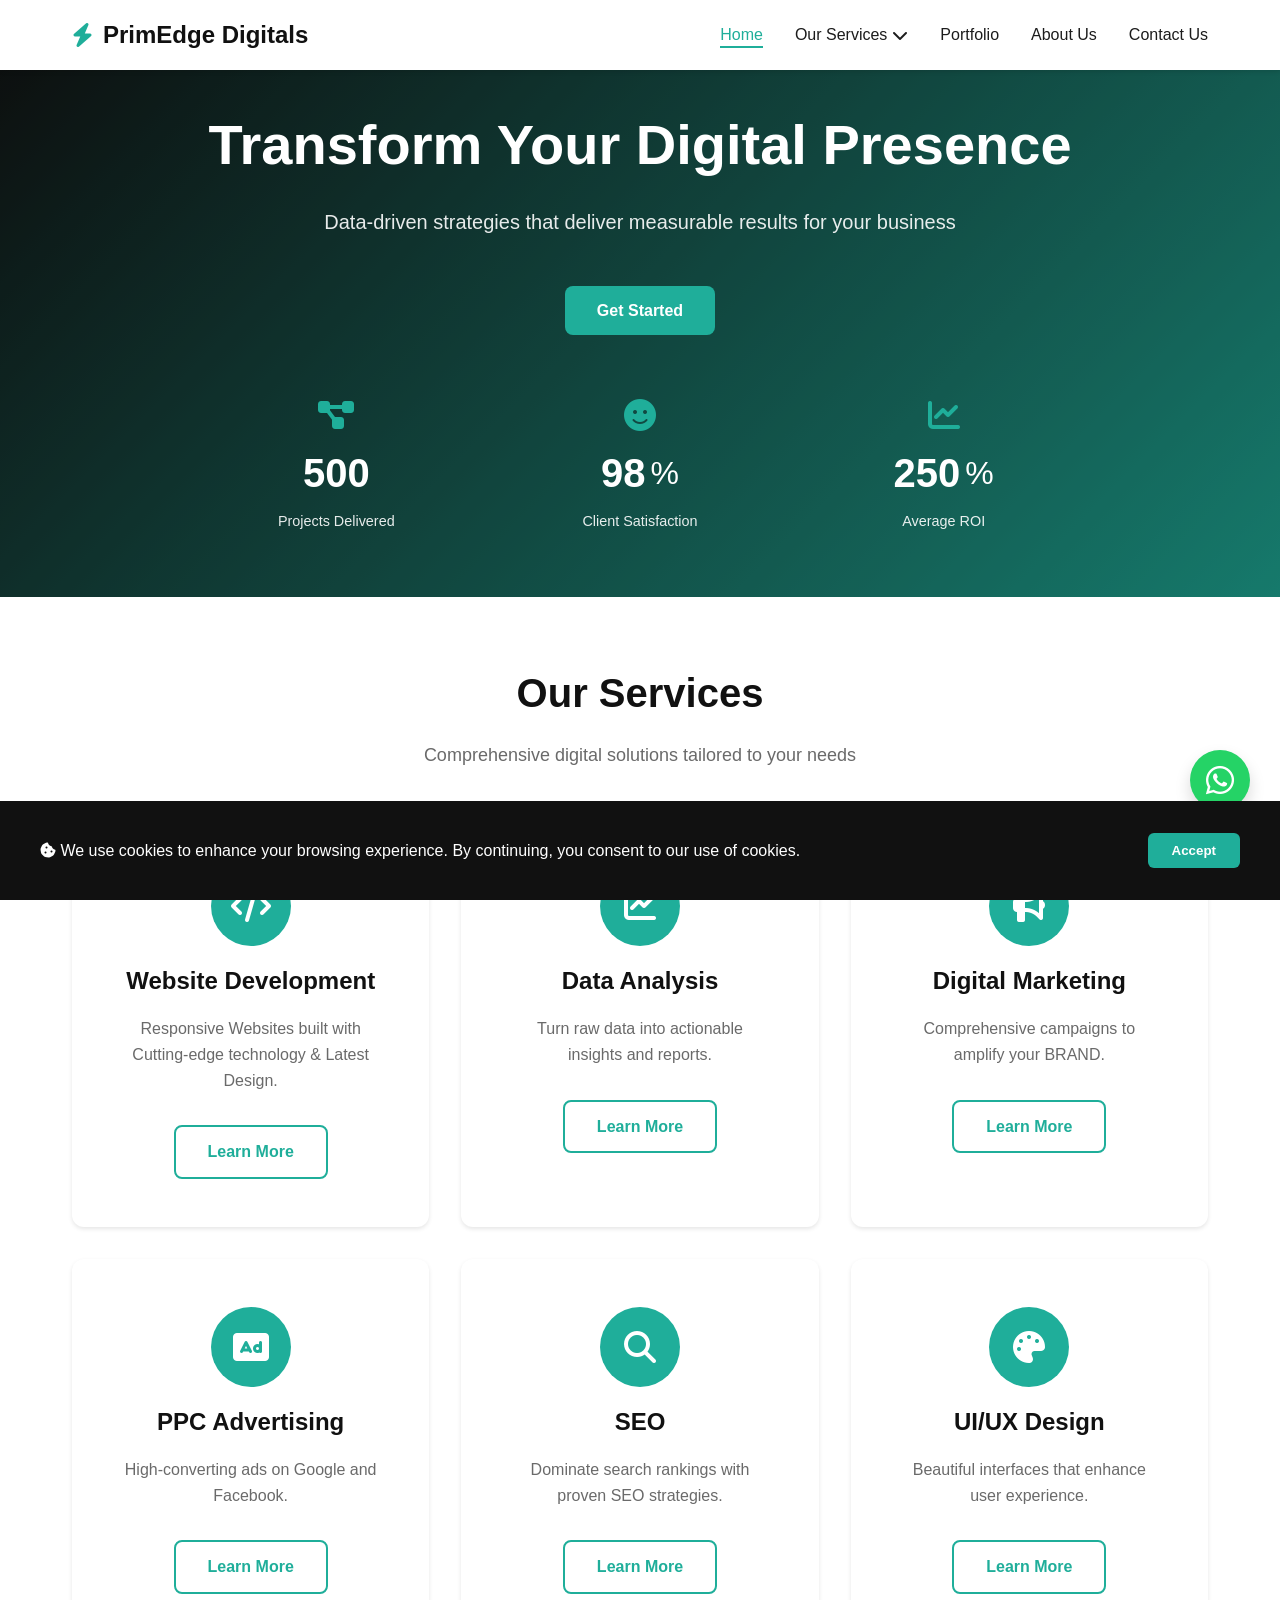
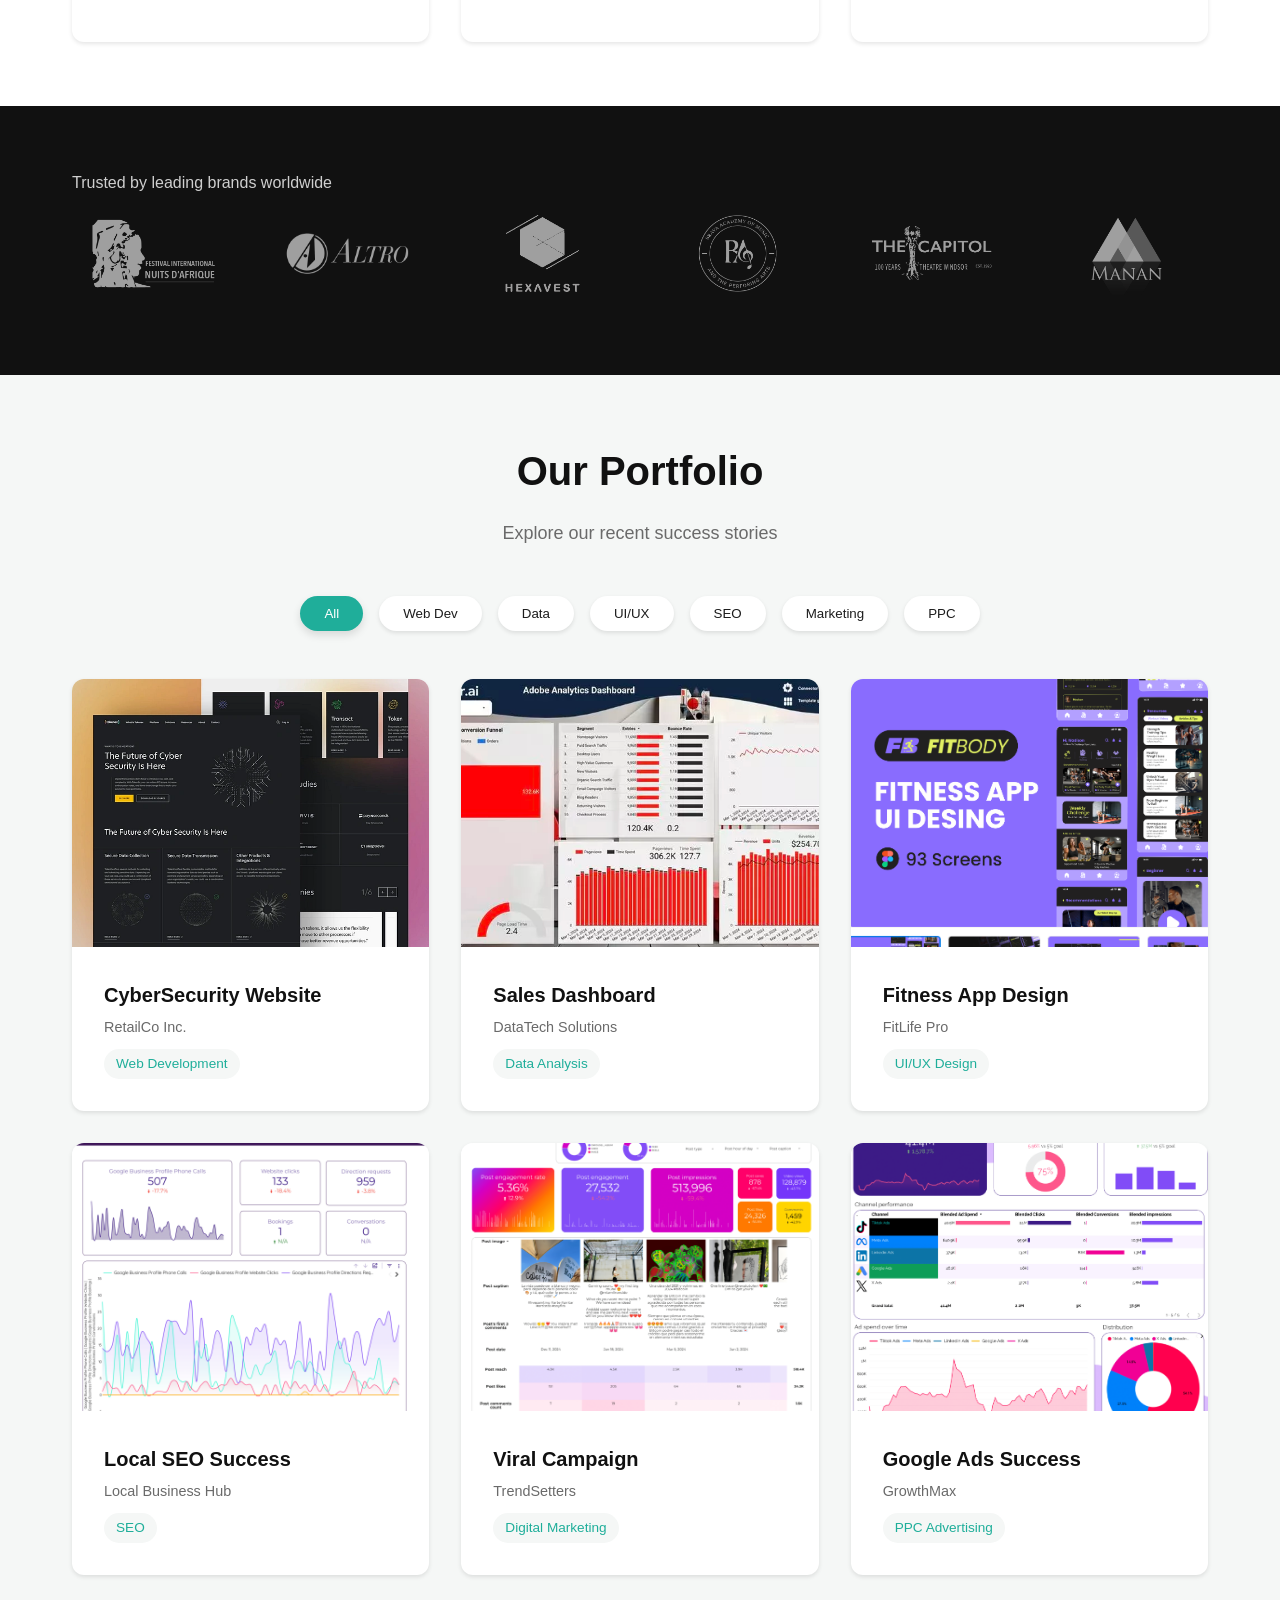
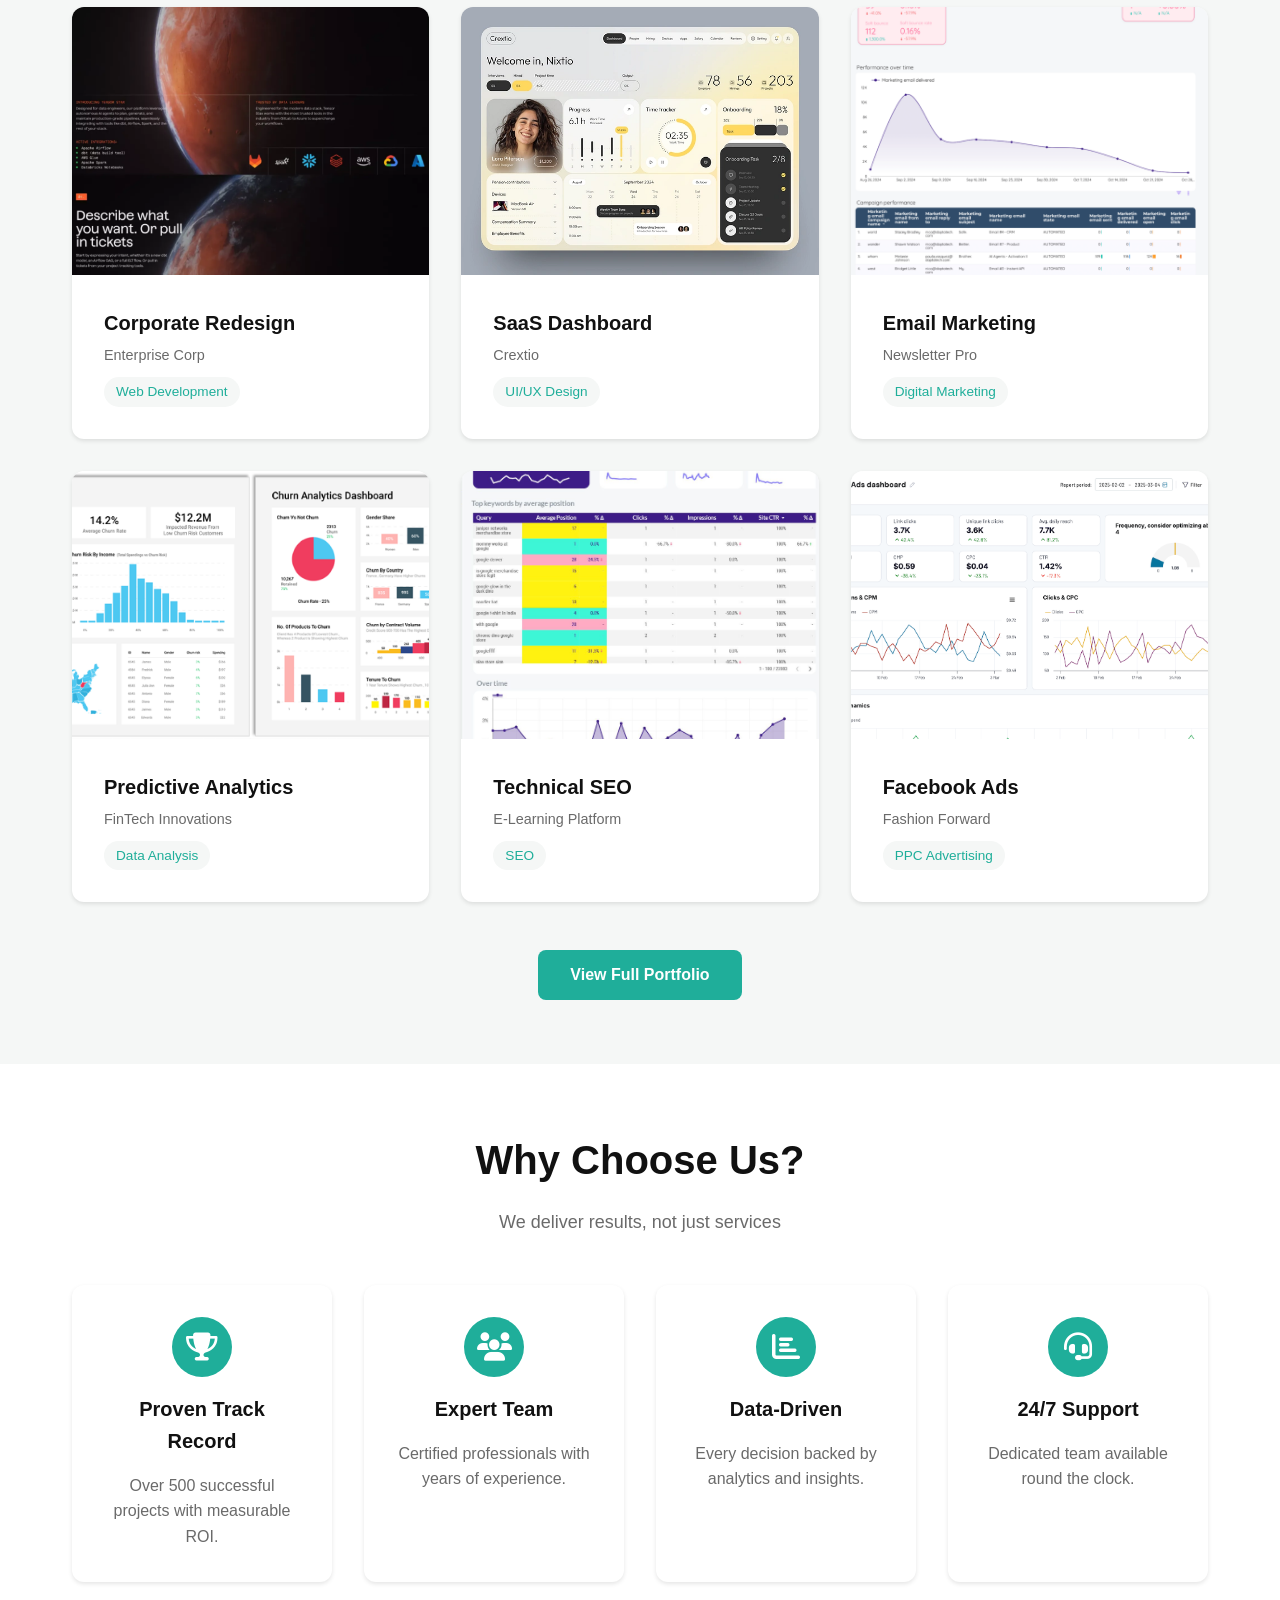
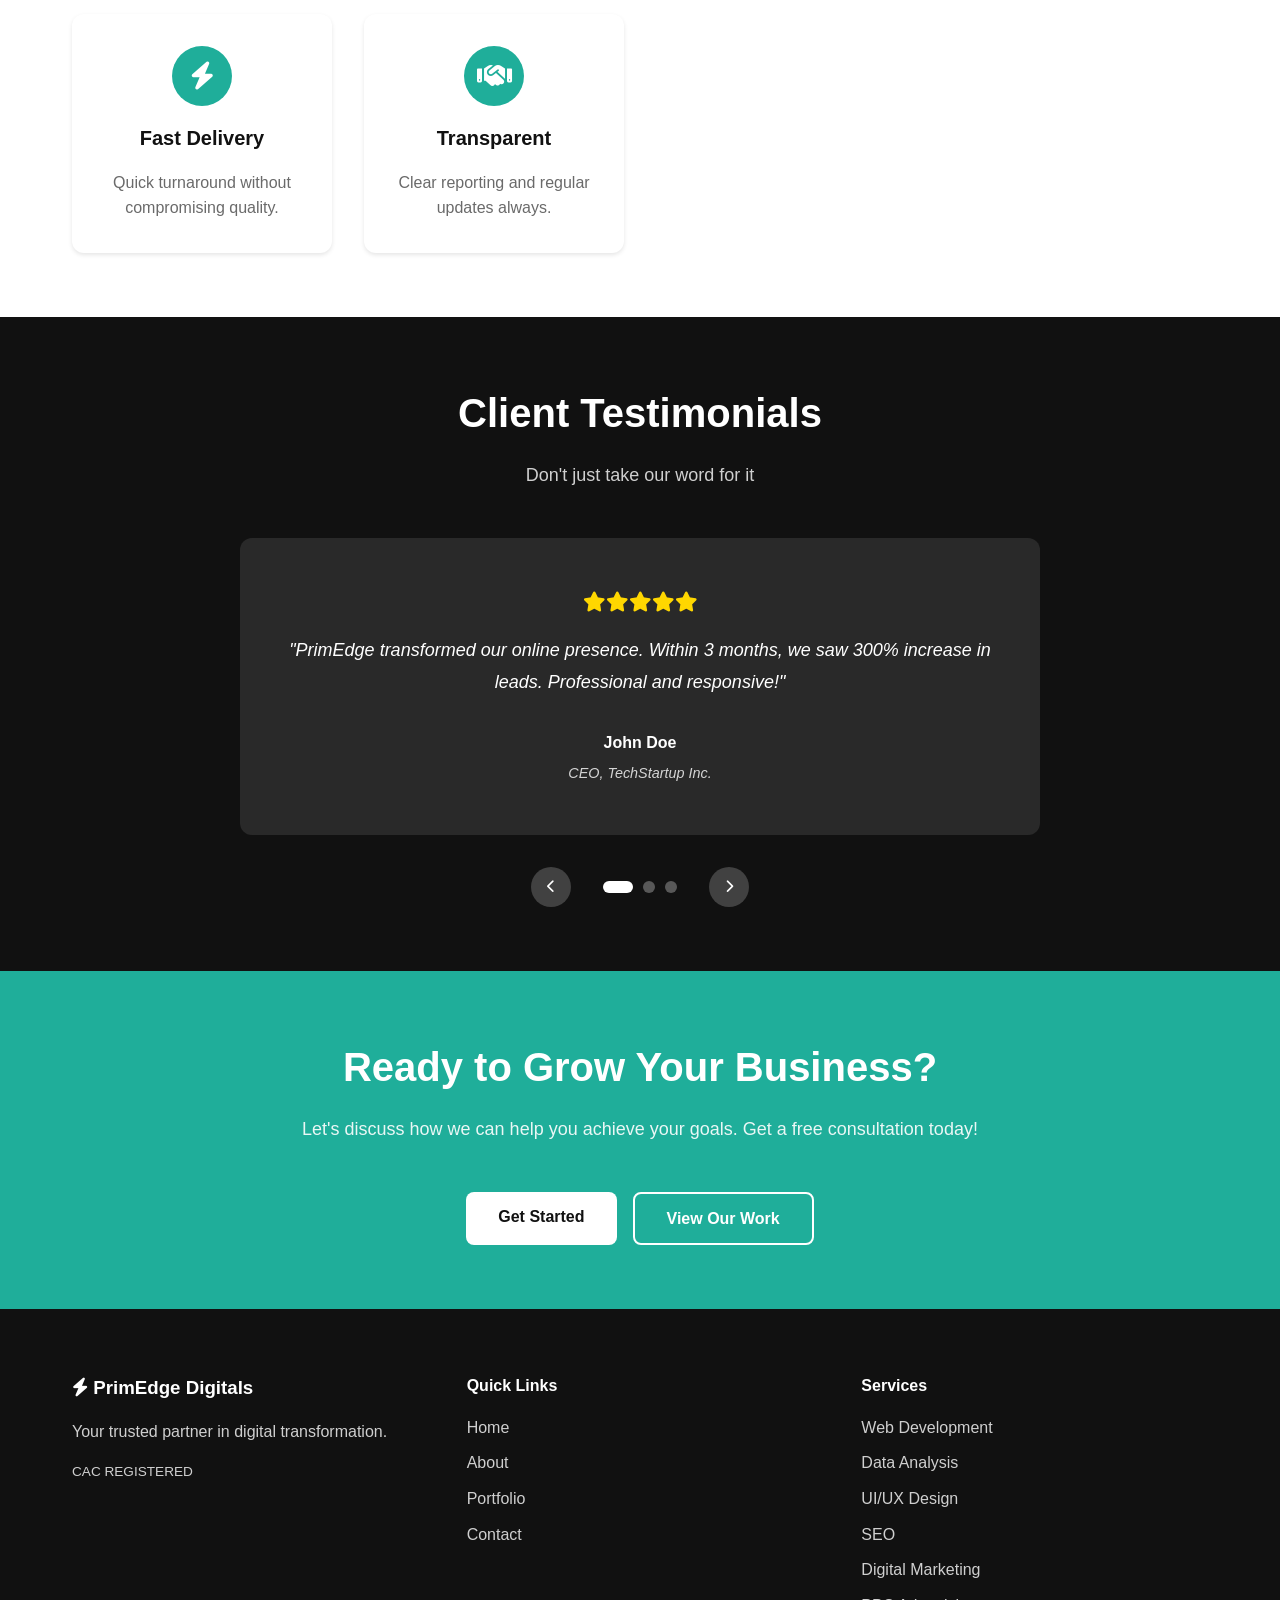
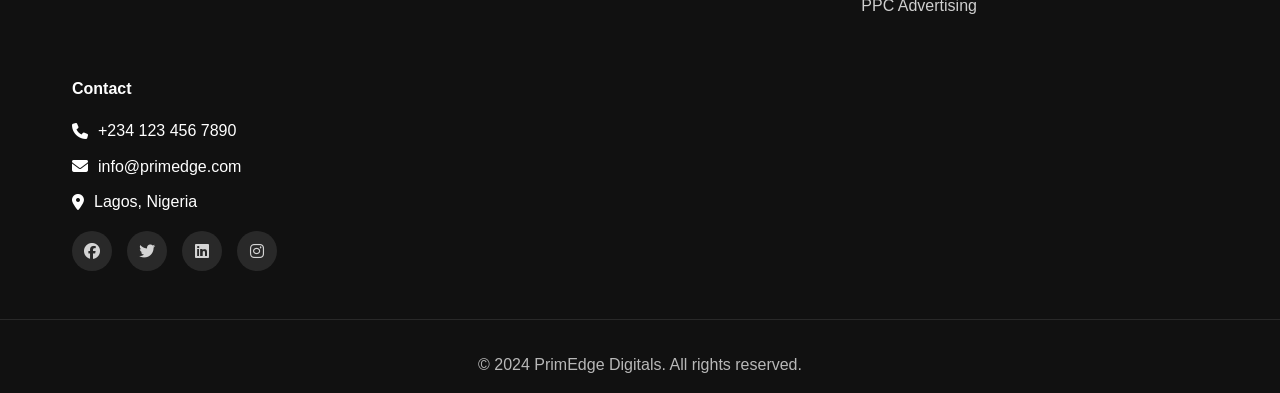
<file: index.html>
<!DOCTYPE html>
<html lang="en">
  <head>
    <meta charset="UTF-8" />
    <meta name="viewport" content="width=device-width, initial-scale=1.0" />
    <meta
      name="description"
      content="PrimEdge Digitals - Leading digital marketing agency offering website development, UI/UX design, SEO, data analysis, and PPC advertising services."
    />
    <title>
      PrimEdge Digitals | Digital Marketing & Web Development Agency
    </title>

    <!-- Link to external CSS file -->
    <link rel="stylesheet" href="styles.css" />

    <!-- Font Awesome for icons -->
    <link
      rel="stylesheet"
      href="https://cdnjs.cloudflare.com/ajax/libs/font-awesome/6.4.0/css/all.min.css"
    />
  </head>
  <body>
    <!-- Loading Animation Screen -->
    <!-- <div id="loading-screen" class="loading-screen">
        <div class="loader"></div>
        <p>Loading PrimEdge Digitals...</p>
    </div> -->

    <!-- Cookie Consent Banner -->
    <div id="cookie-banner" class="cookie-banner">
      <div class="cookie-content">
        <p>
          <i class="fas fa-cookie-bite"></i> We use cookies to enhance your
          browsing experience. By continuing, you consent to our use of cookies.
        </p>
        <button id="accept-cookies" class="btn-accept">Accept</button>
      </div>
    </div>

    <!-- Navigation Bar -->
    <nav class="navbar" id="navbar">
      <div class="container nav-container">
        <!-- Logo -->
        <a href="index.html" class="logo">
          <i class="fas fa-bolt"></i>
          <span>PrimEdge Digitals</span>
        </a>

        <!-- Desktop Navigation Links -->
        <ul class="nav-links" id="nav-links">
          <li><a href="index.html" class="active">Home</a></li>

          <!-- Services Dropdown -->
          <li class="dropdown">
            <a href="#" class="dropdown-toggle">
              Our Services <i class="fas fa-chevron-down"></i>
            </a>
            <ul class="dropdown-menu">
              <li>
                <a href="website-development.html"
                  ><i class="fas fa-code"></i> Website Development</a
                >
              </li>
              <li>
                <a href="data-analysis.html"
                  ><i class="fas fa-chart-line"></i> Data Analysis</a
                >
              </li>
              <li>
                <a href="ui-ux-design.html"
                  ><i class="fas fa-palette"></i> UI/UX Design</a
                >
              </li>
              <li>
                <a href="seo.html"><i class="fas fa-search"></i> SEO</a>
              </li>
              <li>
                <a href="digital-marketing.html"
                  ><i class="fas fa-bullhorn"></i> Digital Marketing</a
                >
              </li>
              <li>
                <a href="ppc-advertising.html"
                  ><i class="fas fa-ad"></i> PPC Advertising</a
                >
              </li>
            </ul>
          </li>

          <li><a href="portfolio.html">Portfolio</a></li>
          <li><a href="about.html">About Us</a></li>
          <li><a href="contact.html">Contact Us</a></li>
        </ul>

        <!-- Mobile Menu Toggle -->
        <button class="mobile-menu-toggle" id="mobile-menu-toggle">
          <span></span>
          <span></span>
          <span></span>
        </button>
      </div>
    </nav>

    <!-- Hero Section -->
    <section class="hero">
      <div class="hero-overlay"></div>
      <div class="container hero-content">
        <h1 class="hero-title">Transform Your Digital Presence</h1>
        <p class="hero-subtitle">
          Data-driven strategies that deliver measurable results for your
          business
        </p>
        <a href="contact.html" class="btn btn-primary">Get Started</a>

        <!-- Stats Ticker -->
        <div class="stats-ticker">
          <div class="stat-item">
            <i class="fas fa-project-diagram"></i>
            <span class="stat-number" data-target="500">0</span>
            <span class="stat-label">Projects Delivered</span>
          </div>
          <div class="stat-item">
            <i class="fas fa-smile"></i>
            <div class="myid">
            <span class="stat-number" data-target="98">0</span>
            <span class="stat-suffix">%</span>
            </div>
            <span class="stat-label">Client Satisfaction</span>
          </div>
          <div class="stat-item">
            <i class="fas fa-chart-line"></i>
            <div class="myid">
            <span class="stat-number" data-target="250">0</span>
            <span class="stat-suffix">%</span>
            </div>
            <span class="stat-label">Average ROI</span>
          </div>
        </div>
      </div>

      <!-- Scroll Indicator -->
      <div class="scroll-indicator">
        <i class="fas fa-chevron-down"></i>
      </div>
    </section>

    <!-- Services Section -->
    <section class="services-section" id="services">
      <div class="container">
        <div class="section-header">
          <h2 class="section-title">Our Services</h2>
          <p class="section-subtitle">
            Comprehensive digital solutions tailored to your needs
          </p>
        </div>

        <div class="services-grid">
          <!-- Service Cards -->
          <div class="service-card">
            <div class="service-icon"><i class="fas fa-code"></i></div>
            <h3 class="service-title">Website Development</h3>
            <p class="service-description">
              Responsive Websites built with Cutting-edge technology & Latest
              Design.
            </p>
            <a href="website-development.html" class="btn btn-secondary"
              >Learn More</a
            >
          </div>

          <div class="service-card">
            <div class="service-icon"><i class="fas fa-chart-line"></i></div>
            <h3 class="service-title">Data Analysis</h3>
            <p class="service-description">
              Turn raw data into actionable insights and reports.
            </p>
            <a href="data-analysis.html" class="btn btn-secondary"
              >Learn More</a
            >
          </div>

          <div class="service-card">
            <div class="service-icon"><i class="fas fa-bullhorn"></i></div>
            <h3 class="service-title">Digital Marketing</h3>
            <p class="service-description">
              Comprehensive campaigns to amplify your BRAND.
            </p>
            <a href="digital-marketing.html" class="btn btn-secondary"
              >Learn More</a
            >
          </div>

          <div class="service-card">
            <div class="service-icon"><i class="fas fa-ad"></i></div>
            <h3 class="service-title">PPC Advertising</h3>
            <p class="service-description">
              High-converting ads on Google and Facebook.
            </p>
            <a href="ppc-advertising.html" class="btn btn-secondary"
              >Learn More</a
            >
          </div>

          <div class="service-card">
            <div class="service-icon"><i class="fas fa-search"></i></div>
            <h3 class="service-title">SEO</h3>
            <p class="service-description">
              Dominate search rankings with proven SEO strategies.
            </p>
            <a href="seo.html" class="btn btn-secondary">Learn More</a>
          </div>

          <div class="service-card">
            <div class="service-icon"><i class="fas fa-palette"></i></div>
            <h3 class="service-title">UI/UX Design</h3>
            <p class="service-description">
              Beautiful interfaces that enhance user experience.
            </p>
            <a href="ui-ux-design.html" class="btn btn-secondary">Learn More</a>
          </div>
        </div>
      </div>
    </section>

    <!-- Client Logos -->
    <section class="clients-section">
      <div class="container">
        <p class="clients-intro">Trusted by leading brands worldwide</p>
        <div class="clients-grid">
          <div class="client-logo">
            <img
              src="images/logo_arfriqueArtboard-1-1 (1).png"
              alt="Client 1"
            />
          </div>
          <div class="client-logo">
            <img src="images/Artboard-1.png" alt="Client 2" />
          </div>
          <div class="client-logo">
            <img src="images/hexavest.png" alt="Client 3" />
          </div>
          <div class="client-logo">
            <img src="images/logo_bArtboard-1.png" alt="Client 4" />
          </div>
          <div class="client-logo">
            <img src="images/logo_windsorArtboard-1.png" alt="Client 5" />
          </div>
          <div class="client-logo">
            <img src="images/manan.png" alt="Client 6" />
          </div>
        </div>
      </div>
    </section>

    <!-- Portfolio Section -->
    <section class="portfolio-section" id="portfolio">
      <div class="container">
        <div class="section-header">
          <h2 class="section-title">Our Portfolio</h2>
          <p class="section-subtitle">Explore our recent success stories</p>
        </div>

        <!-- Filters -->
        <div class="portfolio-filters">
          <button class="filter-btn active" data-filter="all">All</button>
          <button class="filter-btn" data-filter="web-development">
            Web Dev
          </button>
          <button class="filter-btn" data-filter="data-analysis">Data</button>
          <button class="filter-btn" data-filter="ui-ux">UI/UX</button>
          <button class="filter-btn" data-filter="seo">SEO</button>
          <button class="filter-btn" data-filter="marketing">Marketing</button>
          <button class="filter-btn" data-filter="ppc">PPC</button>
        </div>

        <!-- Portfolio Grid -->
        <div class="portfolio-grid">
          <div class="portfolio-item" data-category="web-development">
            <div class="portfolio-image">
              <img
                src="images/webdev-p/still-70857726eee33ea525bc5bf59fc9aaf2.webp"
                alt="Project"
              />
              <div class="portfolio-overlay">
                <button class="btn-view-project" data-project="1">
                  <i class="fas fa-eye"></i> View
                </button>
              </div>
            </div>
            <div class="portfolio-info">
              <h3>CyberSecurity Website</h3>
              <p>RetailCo Inc.</p>
              <span class="portfolio-tag">Web Development</span>
            </div>
          </div>

          <div class="portfolio-item" data-category="data-analysis">
            <div class="portfolio-image">
              <img
                src="images/webdev-p/hhgh.webp"
                alt="Project"
              />
              <div class="portfolio-overlay">
                <button class="btn-view-project" data-project="7">
                  <i class="fas fa-eye"></i> View
                </button>
              </div>
            </div>
            <div class="portfolio-info">
              <h3>Sales Dashboard</h3>
              <p>DataTech Solutions</p>
              <span class="portfolio-tag">Data Analysis</span>
            </div>
          </div>

          <div class="portfolio-item" data-category="ui-ux">
            <div class="portfolio-image">
              <img
                src="images/webdev-p/awaw.png"
                alt="Project"
              />
              <div class="portfolio-overlay">
                <button class="btn-view-project" data-project="11">
                  <i class="fas fa-eye"></i> View
                </button>
              </div>
            </div>
            <div class="portfolio-info">
              <h3>Fitness App Design</h3>
              <p>FitLife Pro</p>
              <span class="portfolio-tag">UI/UX Design</span>
            </div>
          </div>

          <div class="portfolio-item" data-category="seo">
            <div class="portfolio-image">
              <img
                src="images/webdev-p/Google-Business-Profile-3-1536x1408.png"
                alt="Project"
              />
              <div class="portfolio-overlay">
                <button class="btn-view-project" data-project="15">
                  <i class="fas fa-eye"></i> View
                </button>
              </div>
            </div>
            <div class="portfolio-info">
              <h3>Local SEO Success</h3>
              <p>Local Business Hub</p>
              <span class="portfolio-tag">SEO</span>
            </div>
          </div>

          <div class="portfolio-item" data-category="marketing">
            <div class="portfolio-image">
              <img
                src="images/webdev-p/Instagram-post-performance-data-1-1536x1536.png"
                alt="Project"
              />
              <div class="portfolio-overlay">
                <button class="btn-view-project" data-project="19">
                  <i class="fas fa-eye"></i> View
                </button>
              </div>
            </div>
            <div class="portfolio-info">
              <h3>Viral Campaign</h3>
              <p>TrendSetters</p>
              <span class="portfolio-tag">Digital Marketing</span>
            </div>
          </div>

          <div class="portfolio-item" data-category="ppc">
            <div class="portfolio-image">
              <img
                src="images/webdev-p/goog.png"
                alt="Project"
              />
              <div class="portfolio-overlay">
                <button class="btn-view-project" data-project="23">
                  <i class="fas fa-eye"></i> View
                </button>
              </div>
            </div>
            <div class="portfolio-info">
              <h3>Google Ads Success</h3>
              <p>GrowthMax</p>
              <span class="portfolio-tag">PPC Advertising</span>
            </div>
          </div>

          <div class="portfolio-item" data-category="web-development">
            <div class="portfolio-image">
              <img
                src="images/webdev-p/ghhg.png"
                alt="Project"
              />
              <div class="portfolio-overlay">
                <button class="btn-view-project" data-project="2">
                  <i class="fas fa-eye"></i> View
                </button>
              </div>
            </div>
            <div class="portfolio-info">
              <h3>Corporate Redesign</h3>
              <p>Enterprise Corp</p>
              <span class="portfolio-tag">Web Development</span>
            </div>
          </div>

          <div class="portfolio-item" data-category="ui-ux">
            <div class="portfolio-image">
              <img
                src="images/webdev-p/original-d98828c390b0c1897732ae1b001e914d.webp"
                alt="Project"
              />
              <div class="portfolio-overlay">
                <button class="btn-view-project" data-project="3">
                  <i class="fas fa-eye"></i> View
                </button>
              </div>
            </div>
            <div class="portfolio-info">
              <h3>SaaS Dashboard</h3>
              <p>Crextio</p>
              <span class="portfolio-tag">UI/UX Design</span>
            </div>
          </div>

          <div class="portfolio-item" data-category="marketing">
            <div class="portfolio-image">
              <img
                src="images/webdev-p/HubSpot-email-marketing-dashboard-768x1536.png"
                alt="Project"
              />
              <div class="portfolio-overlay">
                <button class="btn-view-project" data-project="20">
                  <i class="fas fa-eye"></i> View
                </button>
              </div>
            </div>
            <div class="portfolio-info">
              <h3>Email Marketing</h3>
              <p>Newsletter Pro</p>
              <span class="portfolio-tag">Digital Marketing</span>
            </div>
          </div>

          <div class="portfolio-item" data-category="data-analysis">
            <div class="portfolio-image">
              <img
                src="images/webdev-p/fc3a04485c66b47e6985c5bd5f0c4b28495a3456.png"
                alt="Project"
              />
              <div class="portfolio-overlay">
                <button class="btn-view-project" data-project="8">
                  <i class="fas fa-eye"></i> View
                </button>
              </div>
            </div>
            <div class="portfolio-info">
              <h3>Predictive Analytics</h3>
              <p>FinTech Innovations</p>
              <span class="portfolio-tag">Data Analysis</span>
            </div>
          </div>

          <div class="portfolio-item" data-category="seo">
            <div class="portfolio-image">
              <img
                src="images/webdev-p/awajjjj.png"
                alt="Project"
              />
              <div class="portfolio-overlay">
                <button class="btn-view-project" data-project="16">
                  <i class="fas fa-eye"></i> View
                </button>
              </div>
            </div>
            <div class="portfolio-info">
              <h3>Technical SEO</h3>
              <p>E-Learning Platform</p>
              <span class="portfolio-tag">SEO</span>
            </div>
          </div>

          <div class="portfolio-item" data-category="ppc">
            <div class="portfolio-image">
              <img
                src="images/webdev-p/facebook-ads-dashboard-coupler.png"
                alt="Project"
              />
              <div class="portfolio-overlay">
                <button class="btn-view-project" data-project="24">
                  <i class="fas fa-eye"></i> View
                </button>
              </div>
            </div>
            <div class="portfolio-info">
              <h3>Facebook Ads</h3>
              <p>Fashion Forward</p>
              <span class="portfolio-tag">PPC Advertising</span>
            </div>
          </div>
        </div>

        <div class="portfolio-cta">
          <a href="portfolio.html" class="btn btn-primary"
            >View Full Portfolio</a
          >
        </div>
      </div>
    </section>

    <!-- Why Choose Us -->
    <section class="why-choose-section">
      <div class="container">
        <div class="section-header">
          <h2 class="section-title">Why Choose Us?</h2>
          <p class="section-subtitle">We deliver results, not just services</p>
        </div>

        <div class="benefits-grid">
          <div class="benefit-card">
            <div class="benefit-icon"><i class="fas fa-trophy"></i></div>
            <h3>Proven Track Record</h3>
            <p>Over 500 successful projects with measurable ROI.</p>
          </div>
          <div class="benefit-card">
            <div class="benefit-icon"><i class="fas fa-users"></i></div>
            <h3>Expert Team</h3>
            <p>Certified professionals with years of experience.</p>
          </div>
          <div class="benefit-card">
            <div class="benefit-icon"><i class="fas fa-chart-bar"></i></div>
            <h3>Data-Driven</h3>
            <p>Every decision backed by analytics and insights.</p>
          </div>
          <div class="benefit-card">
            <div class="benefit-icon"><i class="fas fa-headset"></i></div>
            <h3>24/7 Support</h3>
            <p>Dedicated team available round the clock.</p>
          </div>
          <div class="benefit-card">
            <div class="benefit-icon"><i class="fas fa-bolt"></i></div>
            <h3>Fast Delivery</h3>
            <p>Quick turnaround without compromising quality.</p>
          </div>
          <div class="benefit-card">
            <div class="benefit-icon"><i class="fas fa-handshake"></i></div>
            <h3>Transparent</h3>
            <p>Clear reporting and regular updates always.</p>
          </div>
        </div>
      </div>
    </section>

    <!-- Testimonials -->
    <section class="testimonials-section">
      <div class="container">
        <div class="section-header">
          <h2 class="section-title">Client Testimonials</h2>
          <p class="section-subtitle">Don't just take our word for it</p>
        </div>

        <div class="testimonials-slider">
          <div class="testimonial-card active">
            <div class="stars">
              <i class="fas fa-star"></i><i class="fas fa-star"></i
              ><i class="fas fa-star"></i><i class="fas fa-star"></i
              ><i class="fas fa-star"></i>
            </div>
            <p>
              "PrimEdge transformed our online presence. Within 3 months, we saw
              300% increase in leads. Professional and responsive!"
            </p>
            <div class="author">
              <!-- <img
                src="https://via.placeholder.com/80/1e3a5f/ffffff?text=JD"
                alt="Author"
              /> -->
              <div>
                <h4>John Doe</h4>
                <p>CEO, TechStartup Inc.</p>
              </div>
            </div>
          </div>

          <div class="testimonial-card">
            <div class="stars">
              <i class="fas fa-star"></i><i class="fas fa-star"></i
              ><i class="fas fa-star"></i><i class="fas fa-star"></i
              ><i class="fas fa-star"></i>
            </div>
            <p>
              "The data analysis insights were game-changing. 40% increase in
              conversion rates. Highly recommended!"
            </p>
            <div class="author">
              <!-- <img
                src="https://via.placeholder.com/80/1e3a5f/ffffff?text=SA"
                alt="Author"
              /> -->
              <div>
                <h4>Sarah Anderson</h4>
                <p>Marketing Director, RetailCo</p>
              </div>
            </div>
          </div>

          <div class="testimonial-card">
            <div class="stars">
              <i class="fas fa-star"></i><i class="fas fa-star"></i
              ><i class="fas fa-star"></i><i class="fas fa-star"></i
              ><i class="fas fa-star"></i>
            </div>
            <p>
              "Outstanding redesign! Beautiful UI/UX and bounce rate dropped
              60%. Exceeded all expectations."
            </p>
            <div class="author">
              <!-- <img
                src="https://via.placeholder.com/80/1e3a5f/ffffff?text=MK"
                alt="Author"
              /> -->
              <div>
                <h4>Michael Kim</h4>
                <p>Founder, E-commerce Plus</p>
              </div>
            </div>
          </div>
        </div>

        <div class="testimonial-nav">
          <button class="prev"><i class="fas fa-chevron-left"></i></button>
          <div class="dots">
            <span class="dot active" data-slide="0"></span>
            <span class="dot" data-slide="1"></span>
            <span class="dot" data-slide="2"></span>
          </div>
          <button class="next"><i class="fas fa-chevron-right"></i></button>
        </div>
      </div>
    </section>

    <!-- CTA Section -->
    <section class="cta-section">
      <div class="container">
        <h2>Ready to Grow Your Business?</h2>
        <p>
          Let's discuss how we can help you achieve your goals. Get a free
          consultation today!
        </p>
        <div class="cta-buttons">
          <a href="contact.html" class="btn btn-light">Get Started</a>
          <a href="portfolio.html" class="btn btn-outline">View Our Work</a>
        </div>
      </div>
    </section>

    <!-- Footer -->
    <footer class="footer">
      <div class="container footer-content">
        <div class="footer-col">
          <h3><i class="fas fa-bolt"></i> PrimEdge Digitals</h3>
          <p>Your trusted partner in digital transformation.</p>
          <div class="cac-badge">
            <!-- <img
              src="images/CERTIFICATE - PRIMEDGE DIGITALS SERVICES.pdf"
              alt="CAC"
            /> -->
            <p>CAC REGISTERED</p>
          </div>
        </div>

        <div class="footer-col">
          <h4>Quick Links</h4>
          <ul>
            <li><a href="index.html">Home</a></li>
            <li><a href="about.html">About</a></li>
            <li><a href="portfolio.html">Portfolio</a></li>
            <li><a href="contact.html">Contact</a></li>
          </ul>
        </div>

        <div class="footer-col">
          <h4>Services</h4>
          <ul>
            <li><a href="website-development.html">Web Development</a></li>
            <li><a href="data-analysis.html">Data Analysis</a></li>
            <li><a href="ui-ux-design.html">UI/UX Design</a></li>
            <li><a href="seo.html">SEO</a></li>
            <li><a href="digital-marketing.html">Digital Marketing</a></li>
            <li><a href="ppc-advertising.html">PPC Advertising</a></li>
          </ul>
        </div>

        <div class="footer-col">
          <h4>Contact</h4>
          <ul class="contact-info">
            <li><i class="fas fa-phone"></i> +234 123 456 7890</li>
            <li><i class="fas fa-envelope"></i> info@primedge.com</li>
            <li><i class="fas fa-map-marker-alt"></i> Lagos, Nigeria</li>
          </ul>
          <div class="social-links">
            <a href="#"><i class="fab fa-facebook"></i></a>
            <a href="#"><i class="fab fa-twitter"></i></a>
            <a href="#"><i class="fab fa-linkedin"></i></a>
            <a href="#"><i class="fab fa-instagram"></i></a>
          </div>
        </div>
      </div>

      <div class="footer-bottom">
        <p>&copy; 2024 PrimEdge Digitals. All rights reserved.</p>
      </div>
    </footer>

    <!-- Back to Top Button -->
    <button id="back-to-top" class="back-to-top">
      <i class="fas fa-arrow-up"></i>
    </button>

    <!-- WhatsApp Floating Button -->
    <a
      href="https://wa.me/2341234567890"
      class="whatsapp-float"
      target="_blank"
    >
      <i class="fab fa-whatsapp"></i>
    </a>

    <!-- Project Modal -->
    <div id="project-modal" class="modal">
      <div class="modal-content">
        <span class="modal-close">&times;</span>
        <div id="modal-body"></div>
      </div>
    </div>

    <!-- Link to JavaScript -->
    <script src="script.js"></script>
  </body>
</html>
</file>
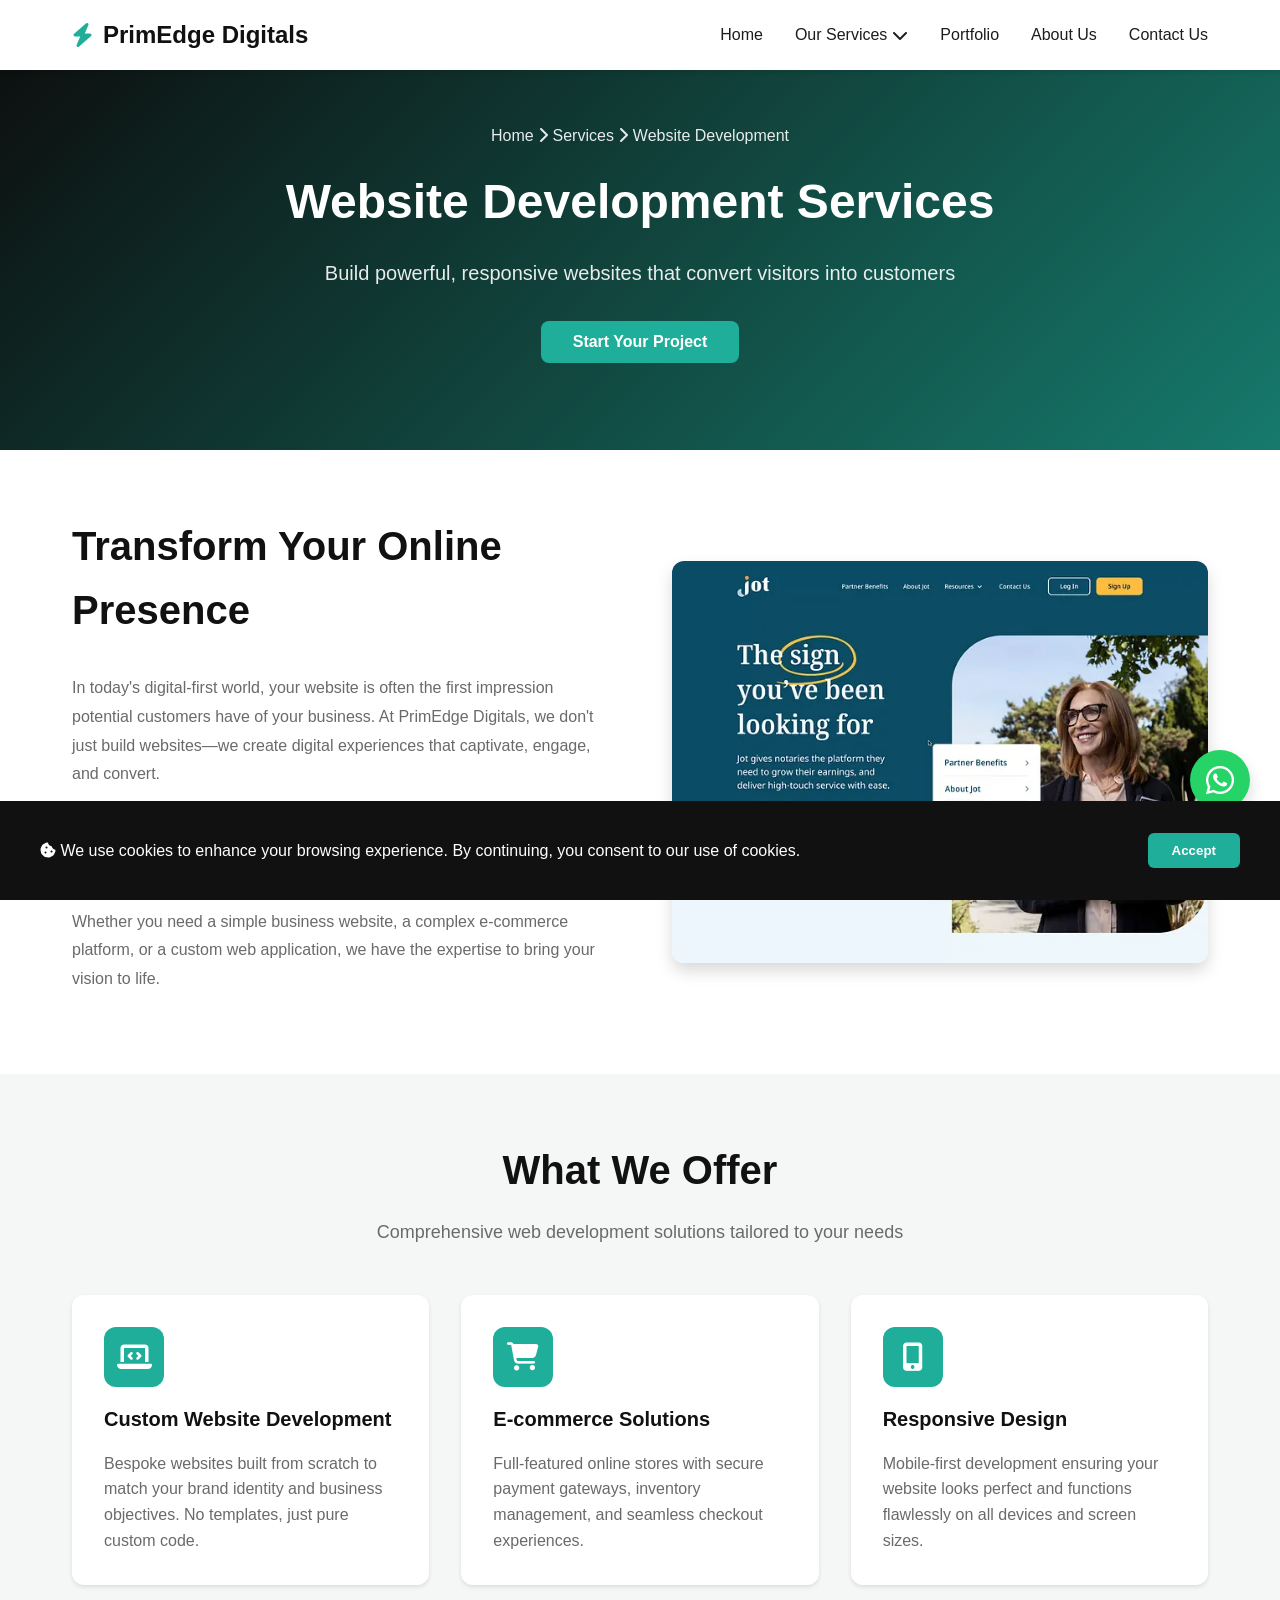
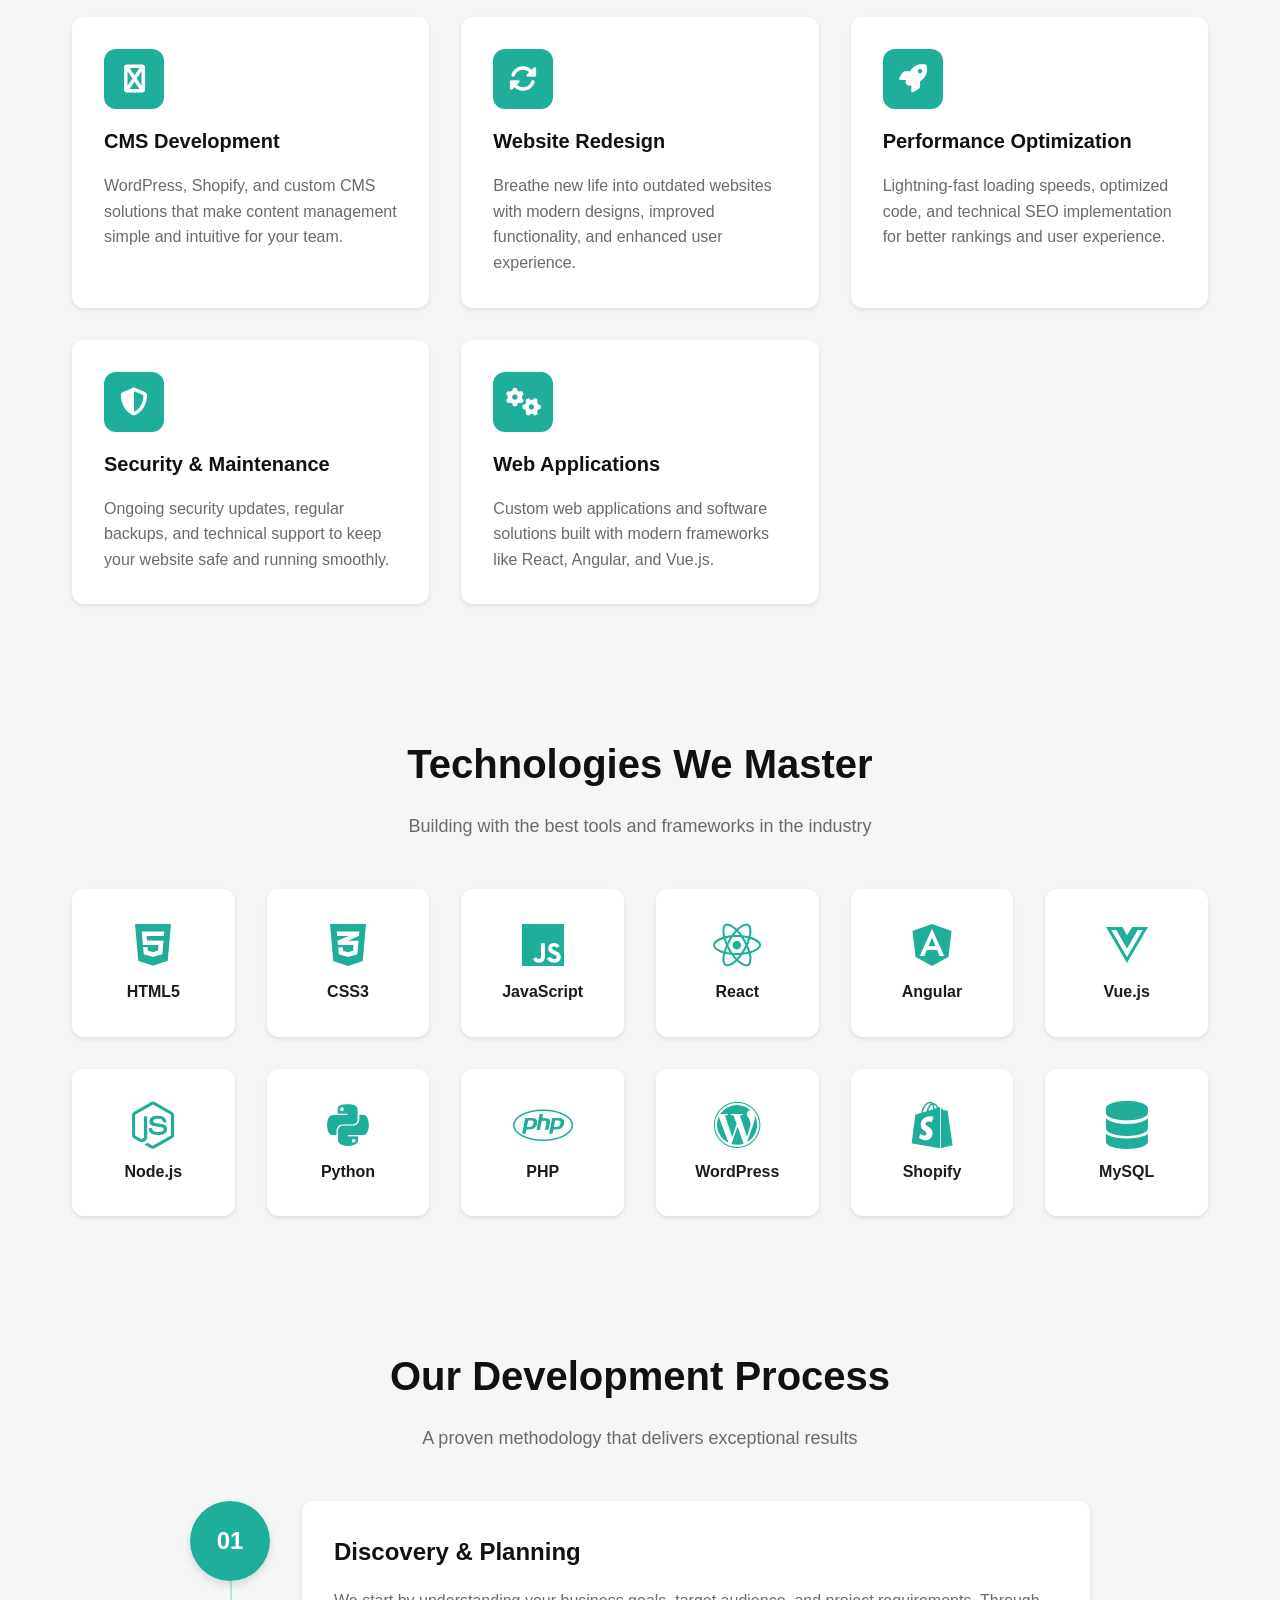
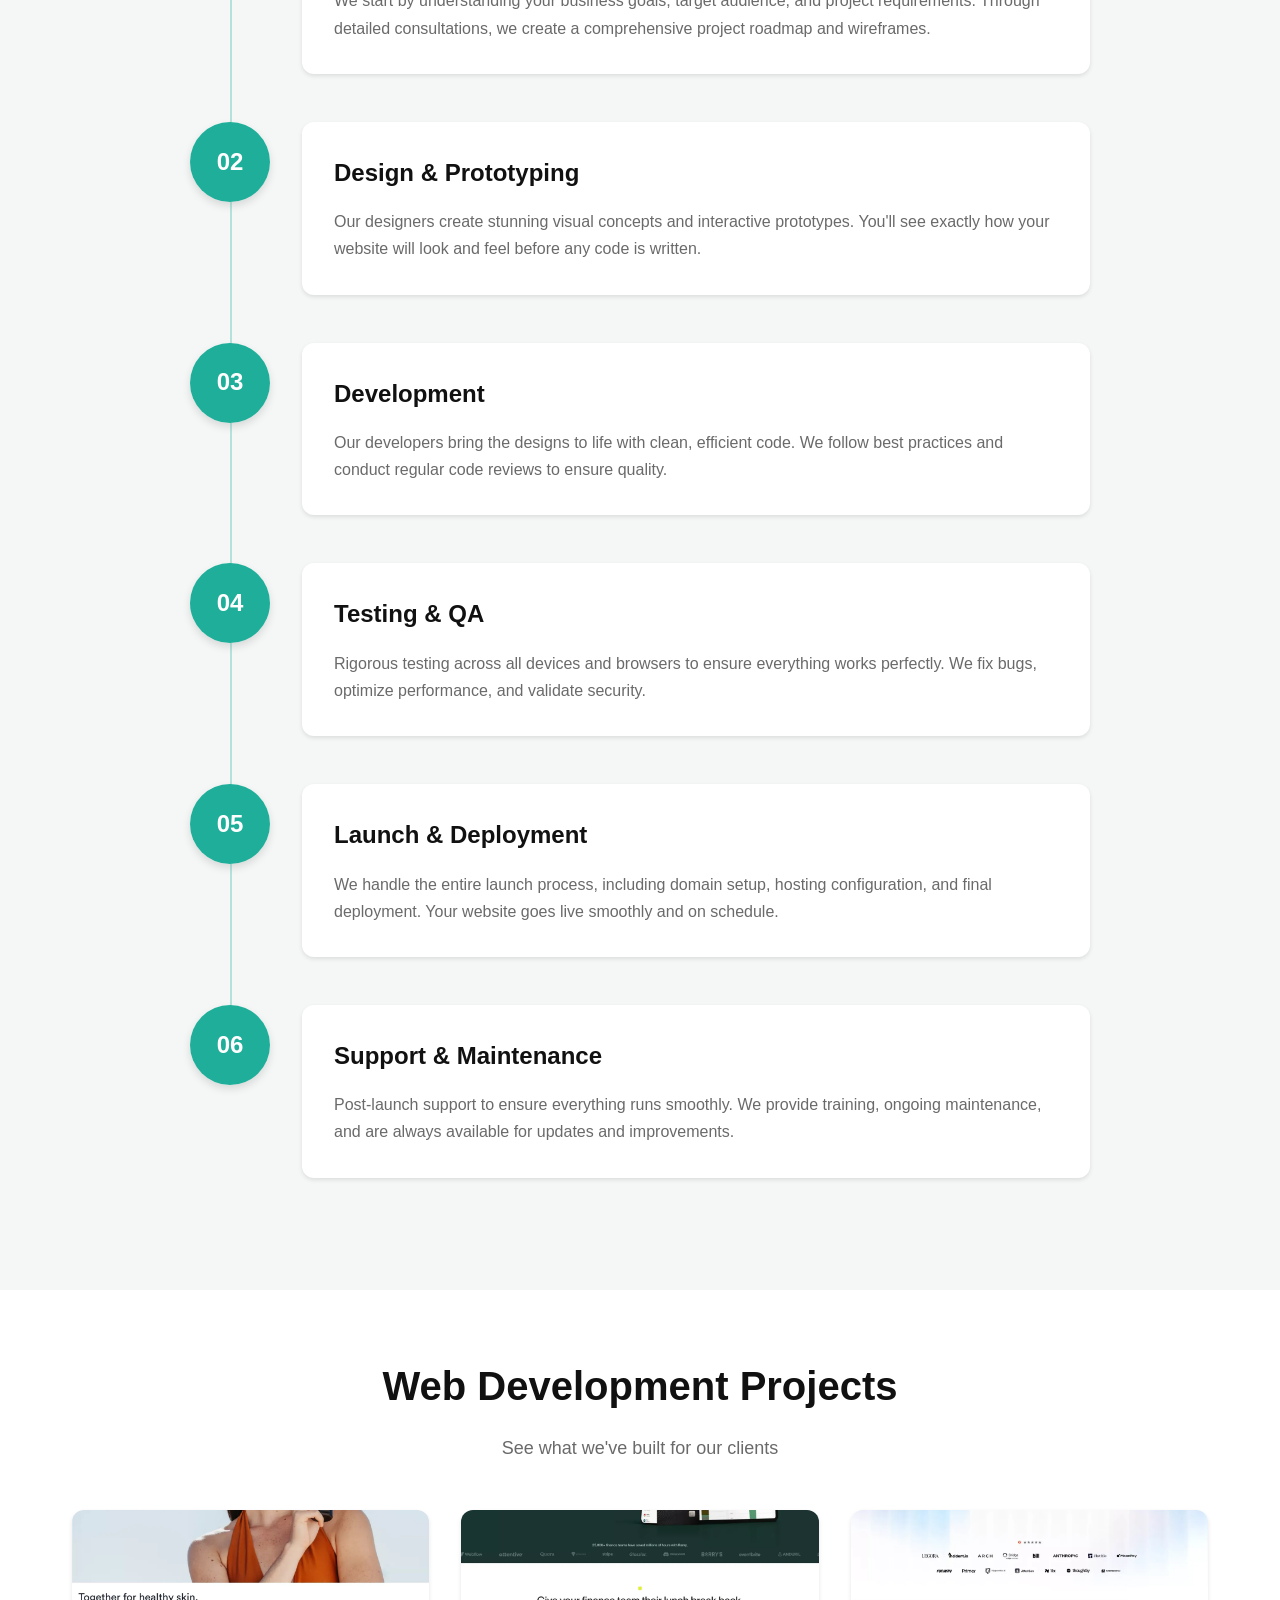
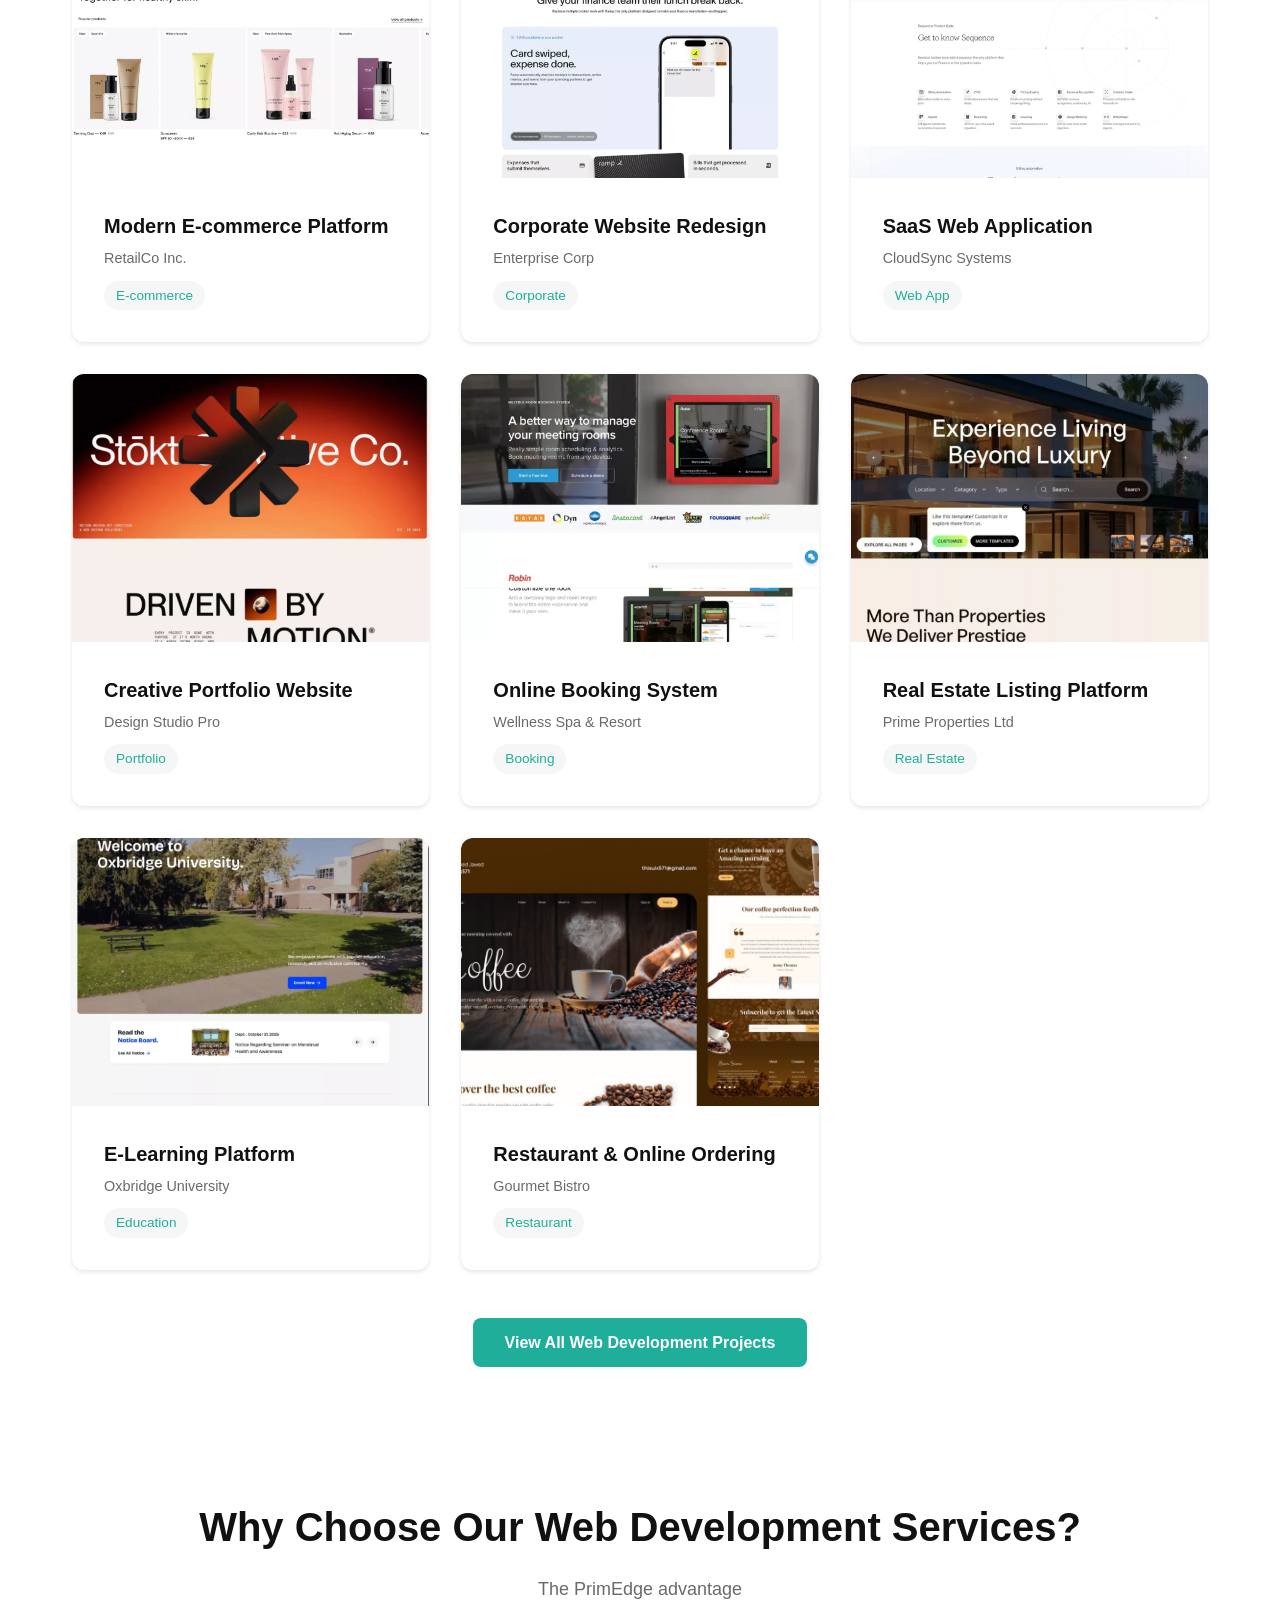
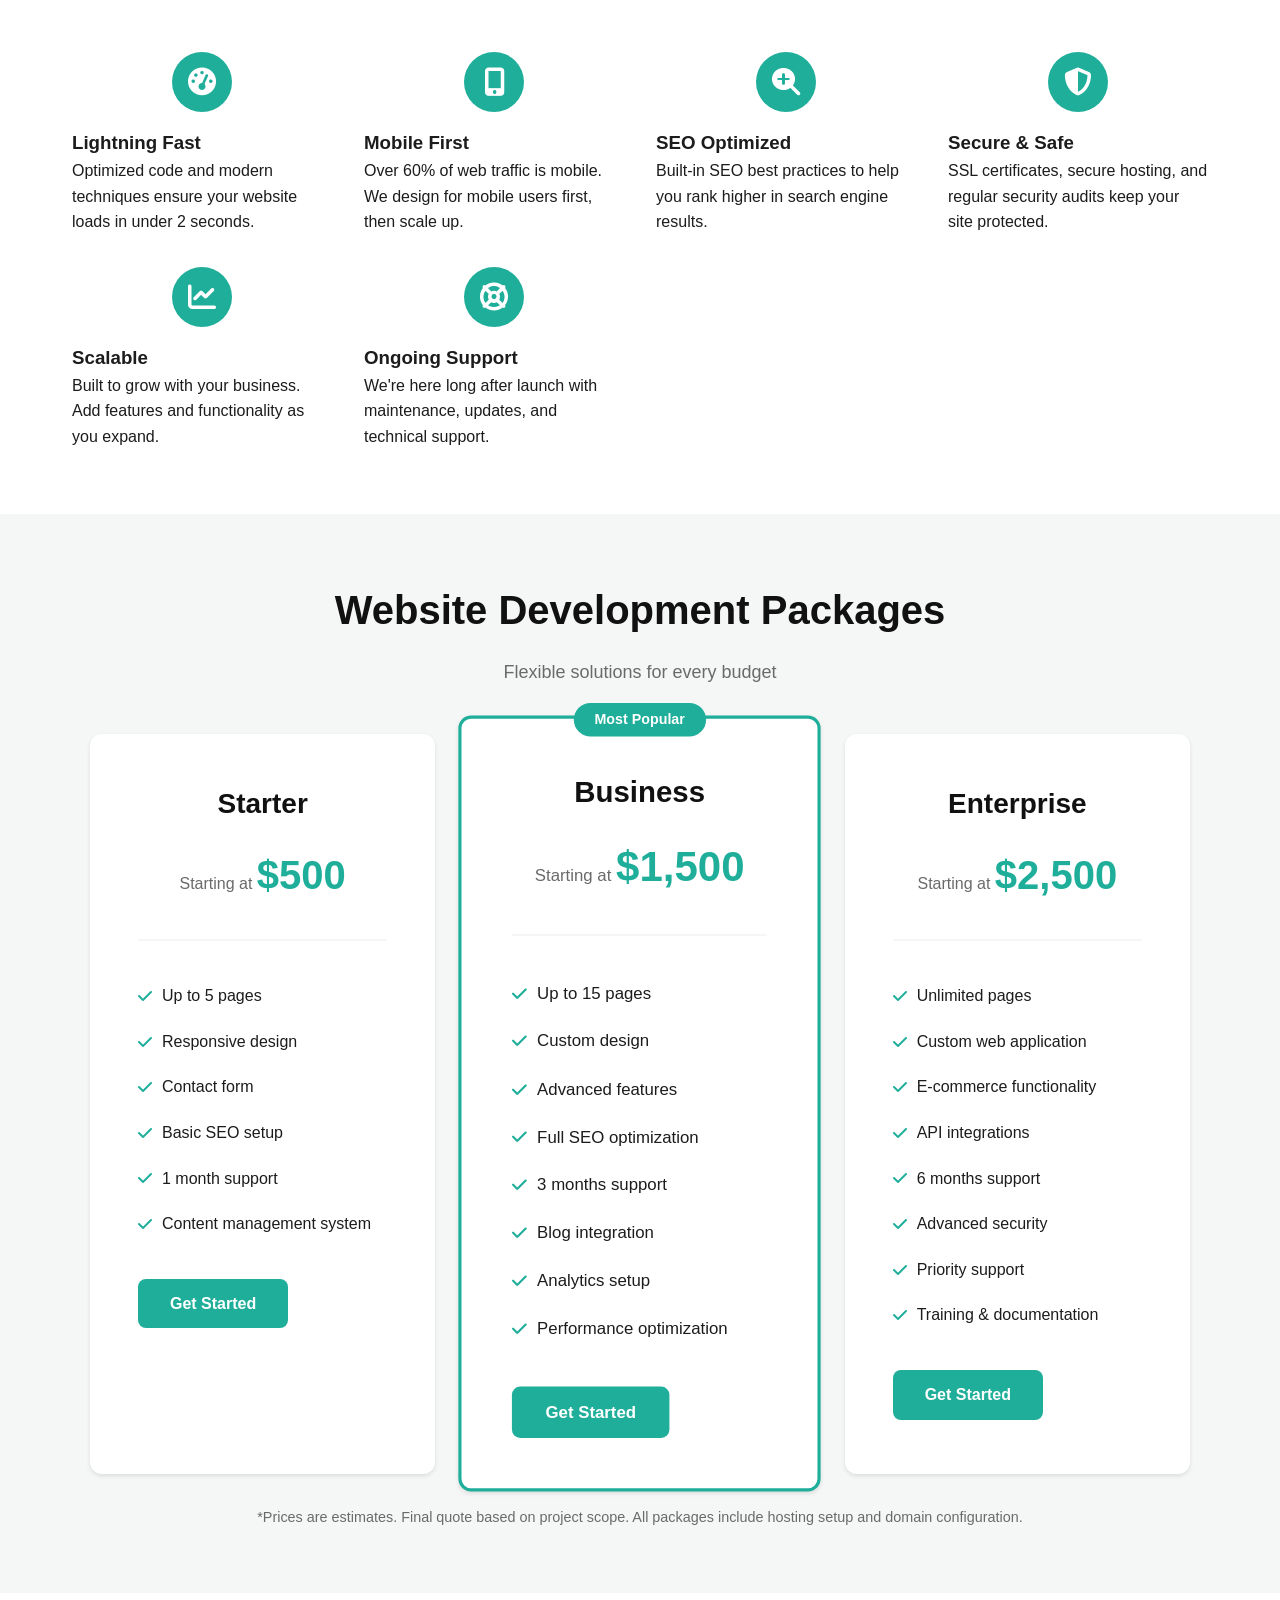
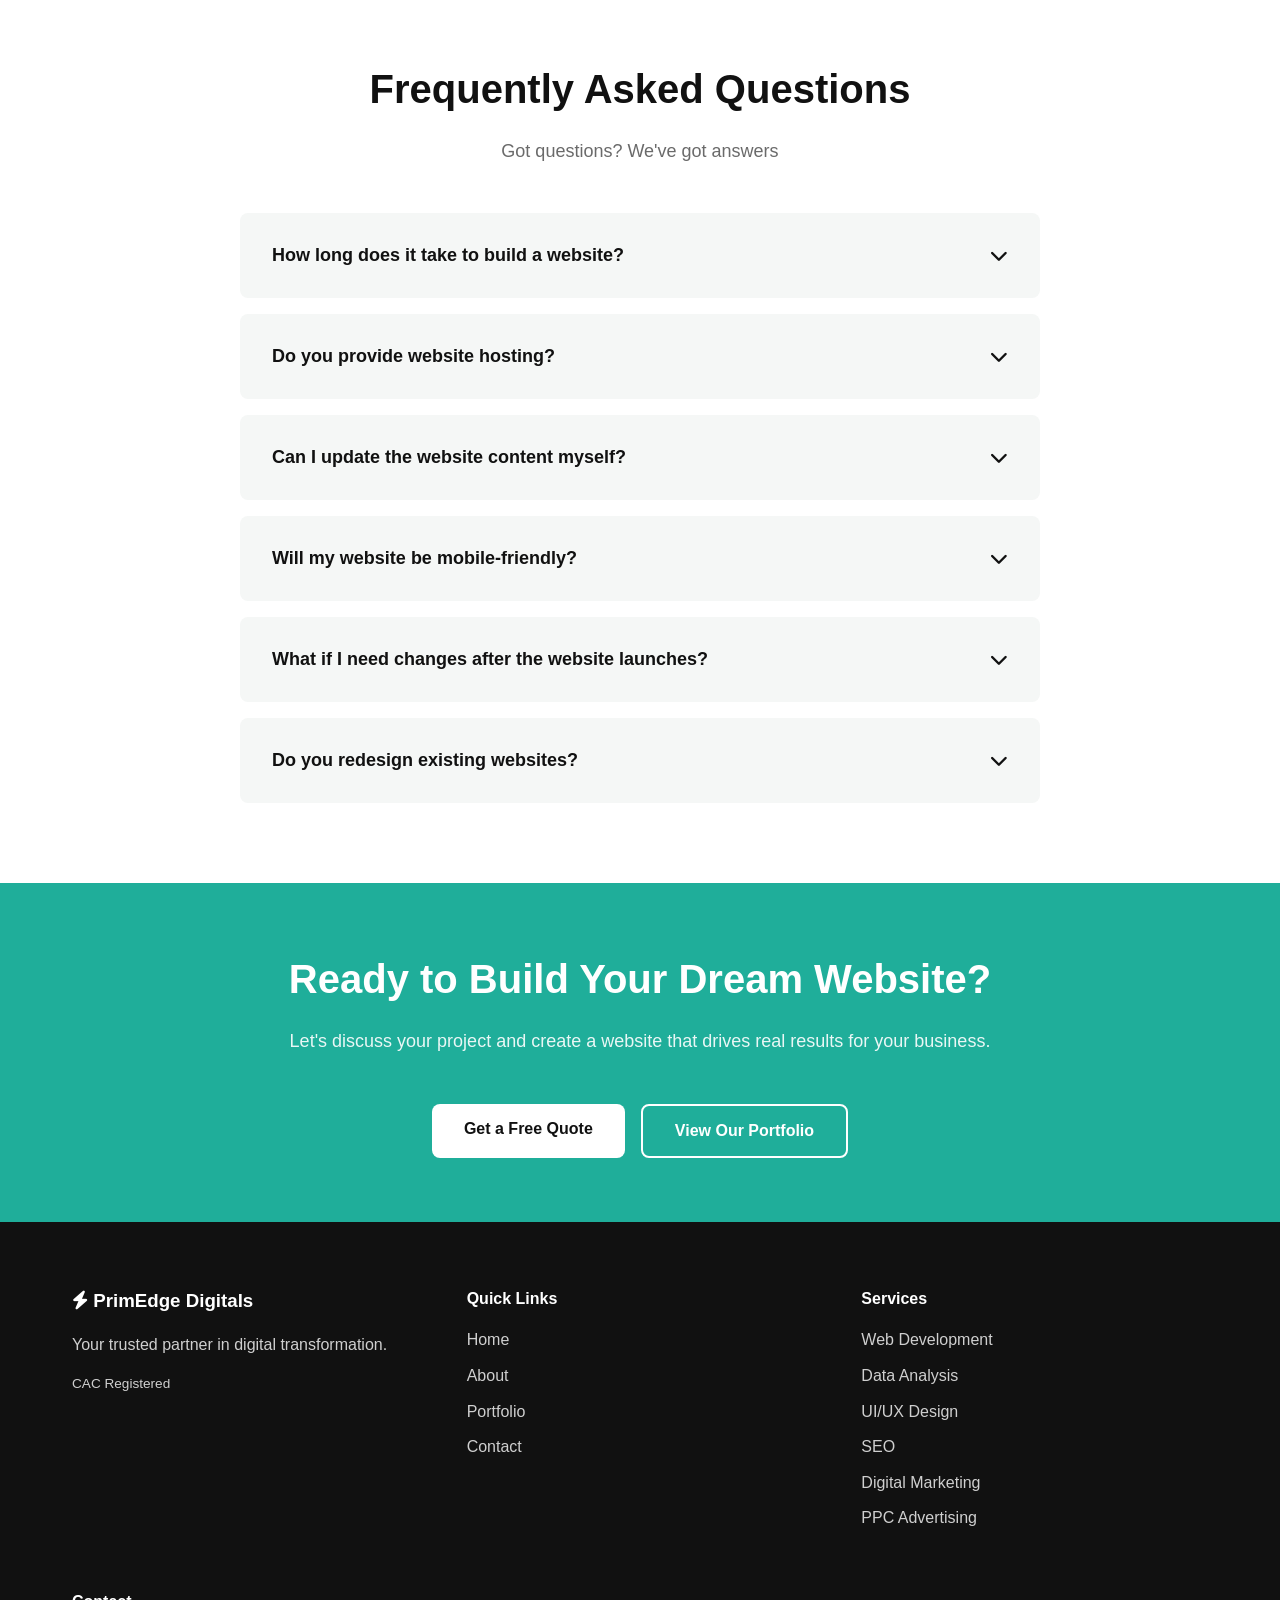
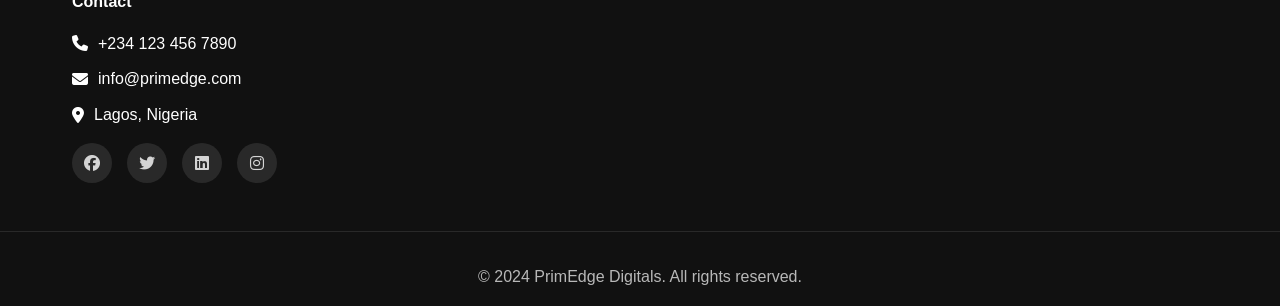
<file: website-development.html>
<!DOCTYPE html>
<html lang="en">
  <head>
    <meta charset="UTF-8" />
    <meta name="viewport" content="width=device-width, initial-scale=1.0" />
    <meta
      name="description"
      content="Professional website development services by PrimEdge Digitals. Custom, responsive websites that drive results."
    />
    <title>Website Development Services | PrimEdge Digitals</title>

    <!-- Link to external CSS file -->
    <link rel="stylesheet" href="styles.css" />

    <!-- Font Awesome for icons -->
    <link
      rel="stylesheet"
      href="https://cdnjs.cloudflare.com/ajax/libs/font-awesome/6.4.0/css/all.min.css"
    />
  </head>
  <body>

    <!-- Cookie Consent Banner -->
    <div id="cookie-banner" class="cookie-banner">
      <div class="cookie-content">
        <p>
          <i class="fas fa-cookie-bite"></i> We use cookies to enhance your
          browsing experience. By continuing, you consent to our use of cookies.
        </p>
        <button id="accept-cookies" class="btn-accept">Accept</button>
      </div>
    </div>

    <!-- Navigation Bar -->
    <nav class="navbar" id="navbar">
      <div class="container nav-container">
        <!-- Logo -->
        <a href="index.html" class="logo">
          <i class="fas fa-bolt"></i>
          <span>PrimEdge Digitals</span>
        </a>

        <!-- Desktop Navigation Links -->
        <ul class="nav-links" id="nav-links">
          <li><a href="index.html">Home</a></li>

          <!-- Services Dropdown -->
          <li class="dropdown">
            <a href="#" class="dropdown-toggle">
              Our Services <i class="fas fa-chevron-down"></i>
            </a>
            <ul class="dropdown-menu">
              <li>
                <a href="website-development.html" class="active"
                  ><i class="fas fa-code"></i> Website Development</a
                >
              </li>
              <li>
                <a href="data-analysis.html"
                  ><i class="fas fa-chart-line"></i> Data Analysis</a
                >
              </li>
              <li>
                <a href="ui-ux-design.html"
                  ><i class="fas fa-palette"></i> UI/UX Design</a
                >
              </li>
              <li>
                <a href="seo.html"><i class="fas fa-search"></i> SEO</a>
              </li>
              <li>
                <a href="digital-marketing.html"
                  ><i class="fas fa-bullhorn"></i> Digital Marketing</a
                >
              </li>
              <li>
                <a href="ppc-advertising.html"
                  ><i class="fas fa-ad"></i> PPC Advertising</a
                >
              </li>
            </ul>
          </li>

          <li><a href="portfolio.html">Portfolio</a></li>
          <li><a href="about.html">About Us</a></li>
          <li><a href="contact.html">Contact Us</a></li>
        </ul>

        <!-- Mobile Menu Toggle -->
        <button class="mobile-menu-toggle" id="mobile-menu-toggle">
          <span></span>
          <span></span>
          <span></span>
        </button>
      </div>
    </nav>

    <!-- Service Hero Section -->
    <section class="service-hero">
      <div class="hero-overlay"></div>
      <div class="container service-hero-content">
        <div class="breadcrumb">
          <a href="index.html">Home</a> <i class="fas fa-chevron-right"></i>
          <a href="index.html#services">Services</a>
          <i class="fas fa-chevron-right"></i>
          <span>Website Development</span>
        </div>
        <h1 class="service-hero-title">Website Development Services</h1>
        <p class="service-hero-subtitle">
          Build powerful, responsive websites that convert visitors into
          customers
        </p>
        <button>
        <a href="contact.html" class="btn btn-primary">Start Your Project</a>
        </button>
      </div>
    </section>

    <!-- Service Overview Section -->
    <section class="service-overview">
      <div class="container">
        <div class="overview-content">
          <div class="overview-text">
            <h2>Transform Your Online Presence</h2>
            <p>
              In today's digital-first world, your website is often the first
              impression potential customers have of your business. At PrimEdge
              Digitals, we don't just build websites—we create digital
              experiences that captivate, engage, and convert.
            </p>
            <p>
              Our expert development team combines cutting-edge technology with
              strategic thinking to deliver custom websites that are not only
              visually stunning but also highly functional, fast, and optimized
              for search engines.
            </p>
            <p>
              Whether you need a simple business website, a complex e-commerce
              platform, or a custom web application, we have the expertise to
              bring your vision to life.
            </p>
          </div>
          <div class="overview-image">
            <img
              src="images/webtemp/still-bd7cd3ed3778d2e85b3ccaa0455a4a21.webp"
              alt="Website Development"
            />
          </div>
        </div>
      </div>
    </section>

    <!-- What We Offer Section -->
    <section class="service-offers">
      <div class="container">
        <div class="section-header">
          <h2 class="section-title">What We Offer</h2>
          <p class="section-subtitle">
            Comprehensive web development solutions tailored to your needs
          </p>
        </div>

        <div class="offers-grid">
          <div class="offer-card">
            <div class="offer-icon">
              <i class="fas fa-laptop-code"></i>
            </div>
            <h3>Custom Website Development</h3>
            <p>
              Bespoke websites built from scratch to match your brand identity
              and business objectives. No templates, just pure custom code.
            </p>
          </div>

          <div class="offer-card">
            <div class="offer-icon">
              <i class="fas fa-shopping-cart"></i>
            </div>
            <h3>E-commerce Solutions</h3>
            <p>
              Full-featured online stores with secure payment gateways,
              inventory management, and seamless checkout experiences.
            </p>
          </div>

          <div class="offer-card">
            <div class="offer-icon">
              <i class="fas fa-mobile-alt"></i>
            </div>
            <h3>Responsive Design</h3>
            <p>
              Mobile-first development ensuring your website looks perfect and
              functions flawlessly on all devices and screen sizes.
            </p>
          </div>

          <div class="offer-card">
            <div class="offer-icon">
              <i class="fas fa-wordpress"></i>
            </div>
            <h3>CMS Development</h3>
            <p>
              WordPress, Shopify, and custom CMS solutions that make content
              management simple and intuitive for your team.
            </p>
          </div>

          <div class="offer-card">
            <div class="offer-icon">
              <i class="fas fa-sync-alt"></i>
            </div>
            <h3>Website Redesign</h3>
            <p>
              Breathe new life into outdated websites with modern designs,
              improved functionality, and enhanced user experience.
            </p>
          </div>

          <div class="offer-card">
            <div class="offer-icon">
              <i class="fas fa-rocket"></i>
            </div>
            <h3>Performance Optimization</h3>
            <p>
              Lightning-fast loading speeds, optimized code, and technical SEO
              implementation for better rankings and user experience.
            </p>
          </div>

          <div class="offer-card">
            <div class="offer-icon">
              <i class="fas fa-shield-alt"></i>
            </div>
            <h3>Security & Maintenance</h3>
            <p>
              Ongoing security updates, regular backups, and technical support
              to keep your website safe and running smoothly.
            </p>
          </div>

          <div class="offer-card">
            <div class="offer-icon">
              <i class="fas fa-cogs"></i>
            </div>
            <h3>Web Applications</h3>
            <p>
              Custom web applications and software solutions built with modern
              frameworks like React, Angular, and Vue.js.
            </p>
          </div>
        </div>
      </div>
    </section>

    <!-- Technologies We Use Section -->
    <section class="technologies-section">
      <div class="container">
        <div class="section-header">
          <h2 class="section-title">Technologies We Master</h2>
          <p class="section-subtitle">
            Building with the best tools and frameworks in the industry
          </p>
        </div>

        <div class="tech-grid">
          <div class="tech-item">
            <i class="fab fa-html5"></i>
            <p>HTML5</p>
          </div>
          <div class="tech-item">
            <i class="fab fa-css3-alt"></i>
            <p>CSS3</p>
          </div>
          <div class="tech-item">
            <i class="fab fa-js"></i>
            <p>JavaScript</p>
          </div>
          <div class="tech-item">
            <i class="fab fa-react"></i>
            <p>React</p>
          </div>
          <div class="tech-item">
            <i class="fab fa-angular"></i>
            <p>Angular</p>
          </div>
          <div class="tech-item">
            <i class="fab fa-vuejs"></i>
            <p>Vue.js</p>
          </div>
          <div class="tech-item">
            <i class="fab fa-node-js"></i>
            <p>Node.js</p>
          </div>
          <div class="tech-item">
            <i class="fab fa-python"></i>
            <p>Python</p>
          </div>
          <div class="tech-item">
            <i class="fab fa-php"></i>
            <p>PHP</p>
          </div>
          <div class="tech-item">
            <i class="fab fa-wordpress"></i>
            <p>WordPress</p>
          </div>
          <div class="tech-item">
            <i class="fab fa-shopify"></i>
            <p>Shopify</p>
          </div>
          <div class="tech-item">
            <i class="fas fa-database"></i>
            <p>MySQL</p>
          </div>
        </div>
      </div>
    </section>

    <!-- Our Process Section -->
    <section class="process-section">
      <div class="container">
        <div class="section-header">
          <h2 class="section-title">Our Development Process</h2>
          <p class="section-subtitle">
            A proven methodology that delivers exceptional results
          </p>
        </div>

        <div class="process-timeline">
          <div class="process-step">
            <div class="step-number">01</div>
            <div class="step-content">
              <h3>Discovery & Planning</h3>
              <p>
                We start by understanding your business goals, target audience,
                and project requirements. Through detailed consultations, we
                create a comprehensive project roadmap and wireframes.
              </p>
            </div>
          </div>

          <div class="process-step">
            <div class="step-number">02</div>
            <div class="step-content">
              <h3>Design & Prototyping</h3>
              <p>
                Our designers create stunning visual concepts and interactive
                prototypes. You'll see exactly how your website will look and
                feel before any code is written.
              </p>
            </div>
          </div>

          <div class="process-step">
            <div class="step-number">03</div>
            <div class="step-content">
              <h3>Development</h3>
              <p>
                Our developers bring the designs to life with clean, efficient
                code. We follow best practices and conduct regular code reviews
                to ensure quality.
              </p>
            </div>
          </div>

          <div class="process-step">
            <div class="step-number">04</div>
            <div class="step-content">
              <h3>Testing & QA</h3>
              <p>
                Rigorous testing across all devices and browsers to ensure
                everything works perfectly. We fix bugs, optimize performance,
                and validate security.
              </p>
            </div>
          </div>

          <div class="process-step">
            <div class="step-number">05</div>
            <div class="step-content">
              <h3>Launch & Deployment</h3>
              <p>
                We handle the entire launch process, including domain setup,
                hosting configuration, and final deployment. Your website goes
                live smoothly and on schedule.
              </p>
            </div>
          </div>

          <div class="process-step">
            <div class="step-number">06</div>
            <div class="step-content">
              <h3>Support & Maintenance</h3>
              <p>
                Post-launch support to ensure everything runs smoothly. We
                provide training, ongoing maintenance, and are always available
                for updates and improvements.
              </p>
            </div>
          </div>
        </div>
      </div>
    </section>

    <!-- Portfolio Section - Web Development Projects -->
    <section class="service-portfolio">
      <div class="container">
        <div class="section-header">
          <h2 class="section-title">Web Development Projects</h2>
          <p class="section-subtitle">See what we've built for our clients</p>
        </div>

        <div class="portfolio-grid">
          <!-- Project 1 -->
          <div class="portfolio-item">
            <div class="portfolio-image">
              <img
                src="images/webtemp/e985b9f65b80ff0c-ray-care.webp"
                alt="E-commerce Project"
              />
              <div class="portfolio-overlay">
                <button class="btn-view-project" data-project="30">
                  <i class="fas fa-eye"></i> View Project
                </button>
              </div>
            </div>
            <div class="portfolio-info">
              <h3>Modern E-commerce Platform</h3>
              <p>RetailCo Inc.</p>
              <span class="portfolio-tag">E-commerce</span>
            </div>
          </div>

          <!-- Project 2 -->
          <div class="portfolio-item">
            <div class="portfolio-image">
              <img
                src="images/webtemp/f698bec5171bc3c3-ramp-com.webp"
                alt="Corporate Website"
              />
              <div class="portfolio-overlay">
                <button class="btn-view-project" data-project="31">
                  <i class="fas fa-eye"></i> View Project
                </button>
              </div>
            </div>
            <div class="portfolio-info">
              <h3>Corporate Website Redesign</h3>
              <p>Enterprise Corp</p>
              <span class="portfolio-tag">Corporate</span>
            </div>
          </div>

          <!-- Project 3 -->
          <div class="portfolio-item">
            <div class="portfolio-image">
              <img
                src="images/webtemp/49e6cf7443b2ae9e-www-sequencehq-com.webp"
                alt="SaaS Platform"
              />
              <div class="portfolio-overlay">
                <button class="btn-view-project" data-project="32">
                  <i class="fas fa-eye"></i> View Project
                </button>
              </div>
            </div>
            <div class="portfolio-info">
              <h3>SaaS Web Application</h3>
              <p>CloudSync Systems</p>
              <span class="portfolio-tag">Web App</span>
            </div>
          </div>

          <!-- Project 4 -->
          <div class="portfolio-item">
            <div class="portfolio-image">
              <img
                src="images/webtemp/hhh.png"
                alt="Portfolio Website"
              />
              <div class="portfolio-overlay">
                <button class="btn-view-project" data-project="33">
                  <i class="fas fa-eye"></i> View Project
                </button>
              </div>
            </div>
            <div class="portfolio-info">
              <h3>Creative Portfolio Website</h3>
              <p>Design Studio Pro</p>
              <span class="portfolio-tag">Portfolio</span>
            </div>
          </div>

          <!-- Project 5 -->
          <div class="portfolio-item">
            <div class="portfolio-image">
              <img
                src="images/webtemp/qq.png"
                alt="Booking System"
              />
              <div class="portfolio-overlay">
                <button class="btn-view-project" data-project="34">
                  <i class="fas fa-eye"></i> View Project
                </button>
              </div>
            </div>
            <div class="portfolio-info">
              <h3>Online Booking System</h3>
              <p>Wellness Spa & Resort</p>
              <span class="portfolio-tag">Booking</span>
            </div>
          </div>

          <!-- Project 6 -->
          <div class="portfolio-item">
            <div class="portfolio-image">
              <img
                src="images/webtemp/rreal.png"
                alt="Real Estate Website"
              />
              <div class="portfolio-overlay">
                <button class="btn-view-project" data-project="35">
                  <i class="fas fa-eye"></i> View Project
                </button>
              </div>
            </div>
            <div class="portfolio-info">
              <h3>Real Estate Listing Platform</h3>
              <p>Prime Properties Ltd</p>
              <span class="portfolio-tag">Real Estate</span>
            </div>
          </div>

          <!-- Project 7 -->
          <div class="portfolio-item">
            <div class="portfolio-image">
              <img
                src="images/webtemp/wrwrw.png"
                alt="Education Platform"
              />
              <div class="portfolio-overlay">
                <button class="btn-view-project" data-project="36">
                  <i class="fas fa-eye"></i> View Project
                </button>
              </div>
            </div>
            <div class="portfolio-info">
              <h3>E-Learning Platform</h3>
              <p>Oxbridge University</p>
              <span class="portfolio-tag">Education</span>
            </div>
          </div>

          <!-- Project 8 -->
          <div class="portfolio-item">
            <div class="portfolio-image">
              <img
                src="images/webtemp/rest.jpg"
                alt="Restaurant Website"
              />
              <div class="portfolio-overlay">
                <button class="btn-view-project" data-project="37">
                  <i class="fas fa-eye"></i> View Project
                </button>
              </div>
            </div>
            <div class="portfolio-info">
              <h3>Restaurant & Online Ordering</h3>
              <p>Gourmet Bistro</p>
              <span class="portfolio-tag">Restaurant</span>
            </div>
          </div>
        </div>

        <div class="portfolio-cta">
          <a href="portfolio.html" class="btn btn-primary"
            >View All Web Development Projects</a
          >
        </div>
      </div>
    </section>

    <!-- Benefits Section -->
    <section class="benefits-section">
      <div class="container">
        <div class="section-header">
          <h2 class="section-title">
            Why Choose Our Web Development Services?
          </h2>
          <p class="section-subtitle">The PrimEdge advantage</p>
        </div>

        <div class="benefits-grid">
          <div class="benefit-item">
            <div class="benefit-icon">
              <i class="fas fa-tachometer-alt"></i>
            </div>
            <h3>Lightning Fast</h3>
            <p>
              Optimized code and modern techniques ensure your website loads in
              under 2 seconds.
            </p>
          </div>

          <div class="benefit-item">
            <div class="benefit-icon">
              <i class="fas fa-mobile-alt"></i>
            </div>
            <h3>Mobile First</h3>
            <p>
              Over 60% of web traffic is mobile. We design for mobile users
              first, then scale up.
            </p>
          </div>

          <div class="benefit-item">
            <div class="benefit-icon">
              <i class="fas fa-search-plus"></i>
            </div>
            <h3>SEO Optimized</h3>
            <p>
              Built-in SEO best practices to help you rank higher in search
              engine results.
            </p>
          </div>

          <div class="benefit-item">
            <div class="benefit-icon">
              <i class="fas fa-shield-alt"></i>
            </div>
            <h3>Secure & Safe</h3>
            <p>
              SSL certificates, secure hosting, and regular security audits keep
              your site protected.
            </p>
          </div>

          <div class="benefit-item">
            <div class="benefit-icon">
              <i class="fas fa-chart-line"></i>
            </div>
            <h3>Scalable</h3>
            <p>
              Built to grow with your business. Add features and functionality
              as you expand.
            </p>
          </div>

          <div class="benefit-item">
            <div class="benefit-icon">
              <i class="fas fa-life-ring"></i>
            </div>
            <h3>Ongoing Support</h3>
            <p>
              We're here long after launch with maintenance, updates, and
              technical support.
            </p>
          </div>
        </div>
      </div>
    </section>

    <!-- Pricing Section -->
    <section class="pricing-section">
      <div class="container">
        <div class="section-header">
          <h2 class="section-title">Website Development Packages</h2>
          <p class="section-subtitle">Flexible solutions for every budget</p>
        </div>

        <div class="pricing-grid">
          <!-- Starter Package -->
          <div class="pricing-card">
            <div class="pricing-header">
              <h3>Starter</h3>
              <p class="price">Starting at <span>$500</span></p>
            </div>
            <ul class="pricing-features">
              <li><i class="fas fa-check"></i> Up to 5 pages</li>
              <li><i class="fas fa-check"></i> Responsive design</li>
              <li><i class="fas fa-check"></i> Contact form</li>
              <li><i class="fas fa-check"></i> Basic SEO setup</li>
              <li><i class="fas fa-check"></i> 1 month support</li>
              <li><i class="fas fa-check"></i> Content management system</li>
            </ul>
            <a href="contact.html" class="btn btn-primary">Get Started</a>
          </div>

          <!-- Business Package -->
          <div class="pricing-card featured">
            <div class="featured-badge">Most Popular</div>
            <div class="pricing-header">
              <h3>Business</h3>
              <p class="price">Starting at <span>$1,500</span></p>
            </div>
            <ul class="pricing-features">
              <li><i class="fas fa-check"></i> Up to 15 pages</li>
              <li><i class="fas fa-check"></i> Custom design</li>
              <li><i class="fas fa-check"></i> Advanced features</li>
              <li><i class="fas fa-check"></i> Full SEO optimization</li>
              <li><i class="fas fa-check"></i> 3 months support</li>
              <li><i class="fas fa-check"></i> Blog integration</li>
              <li><i class="fas fa-check"></i> Analytics setup</li>
              <li><i class="fas fa-check"></i> Performance optimization</li>
            </ul>
            <a href="contact.html" class="btn btn-primary">Get Started</a>
          </div>

          <!-- Enterprise Package -->
          <div class="pricing-card">
            <div class="pricing-header">
              <h3>Enterprise</h3>
              <p class="price">Starting at <span>$2,500</span></p>
            </div>
            <ul class="pricing-features">
              <li><i class="fas fa-check"></i> Unlimited pages</li>
              <li><i class="fas fa-check"></i> Custom web application</li>
              <li><i class="fas fa-check"></i> E-commerce functionality</li>
              <li><i class="fas fa-check"></i> API integrations</li>
              <li><i class="fas fa-check"></i> 6 months support</li>
              <li><i class="fas fa-check"></i> Advanced security</li>
              <li><i class="fas fa-check"></i> Priority support</li>
              <li><i class="fas fa-check"></i> Training & documentation</li>
            </ul>
            <a href="contact.html" class="btn btn-primary">Get Started</a>
          </div>
        </div>

        <p class="pricing-note">
          *Prices are estimates. Final quote based on project scope. All
          packages include hosting setup and domain configuration.
        </p>
      </div>
    </section>

    <!-- FAQ Section -->
    <section class="faq-section">
      <div class="container">
        <div class="section-header">
          <h2 class="section-title">Frequently Asked Questions</h2>
          <p class="section-subtitle">Got questions? We've got answers</p>
        </div>

        <div class="faq-container">
          <div class="faq-item">
            <button class="faq-question">
              <span>How long does it take to build a website?</span>
              <i class="fas fa-chevron-down"></i>
            </button>
            <div class="faq-answer">
              <p>
                Timeline varies based on project complexity. A simple 5-page
                website typically takes 3-4 weeks, while complex e-commerce or
                web applications can take 8-12 weeks. We'll provide a detailed
                timeline during the planning phase.
              </p>
            </div>
          </div>

          <div class="faq-item">
            <button class="faq-question">
              <span>Do you provide website hosting?</span>
              <i class="fas fa-chevron-down"></i>
            </button>
            <div class="faq-answer">
              <p>
                Yes! We can handle all aspects of hosting, including setup,
                configuration, and management. We work with reliable hosting
                providers and can recommend the best option based on your needs
                and budget.
              </p>
            </div>
          </div>

          <div class="faq-item">
            <button class="faq-question">
              <span>Can I update the website content myself?</span>
              <i class="fas fa-chevron-down"></i>
            </button>
            <div class="faq-answer">
              <p>
                Absolutely! We build websites with user-friendly content
                management systems (CMS) like WordPress or custom solutions.
                We'll provide training so you can easily update text, images,
                and pages without any coding knowledge.
              </p>
            </div>
          </div>

          <div class="faq-item">
            <button class="faq-question">
              <span>Will my website be mobile-friendly?</span>
              <i class="fas fa-chevron-down"></i>
            </button>
            <div class="faq-answer">
              <p>
                Yes, 100%! All our websites are built with a mobile-first
                approach, ensuring they look and function perfectly on
                smartphones, tablets, and desktops. This is essential for SEO
                and user experience.
              </p>
            </div>
          </div>

          <div class="faq-item">
            <button class="faq-question">
              <span>What if I need changes after the website launches?</span>
              <i class="fas fa-chevron-down"></i>
            </button>
            <div class="faq-answer">
              <p>
                We offer ongoing support and maintenance packages. Minor tweaks
                during the initial support period are included. For larger
                changes or new features, we provide affordable hourly rates or
                project-based pricing.
              </p>
            </div>
          </div>

          <div class="faq-item">
            <button class="faq-question">
              <span>Do you redesign existing websites?</span>
              <i class="fas fa-chevron-down"></i>
            </button>
            <div class="faq-answer">
              <p>
                Yes! We specialize in website redesigns. We'll analyze your
                current site, identify areas for improvement, and create a
                modern, high-performing website while preserving your SEO
                rankings and existing content.
              </p>
            </div>
          </div>
        </div>
      </div>
    </section>

    <!-- CTA Section -->
    <section class="cta-section">
      <div class="container">
        <h2>Ready to Build Your Dream Website?</h2>
        <p>
          Let's discuss your project and create a website that drives real
          results for your business.
        </p>
        <div class="cta-buttons">
          <a href="contact.html" class="btn btn-light">Get a Free Quote</a>
          <a href="portfolio.html" class="btn btn-outline"
            >View Our Portfolio</a
          >
        </div>
      </div>
    </section>

    <!-- Footer -->
    <footer class="footer">
      <div class="container footer-content">
        <div class="footer-col">
          <h3><i class="fas fa-bolt"></i> PrimEdge Digitals</h3>
          <p>Your trusted partner in digital transformation.</p>
          <div class="cac-badge">
            <!-- <img
              src="https://via.placeholder.com/100x100/1e3a5f/ffffff?text=CAC"
              alt="CAC"
            /> -->
            <p>CAC Registered</p>
          </div>
        </div>

        <div class="footer-col">
          <h4>Quick Links</h4>
          <ul>
            <li><a href="index.html">Home</a></li>
            <li><a href="about.html">About</a></li>
            <li><a href="portfolio.html">Portfolio</a></li>
            <li><a href="contact.html">Contact</a></li>
          </ul>
        </div>

        <div class="footer-col">
          <h4>Services</h4>
          <ul>
            <li><a href="website-development.html">Web Development</a></li>
            <li><a href="data-analysis.html">Data Analysis</a></li>
            <li><a href="ui-ux-design.html">UI/UX Design</a></li>
            <li><a href="seo.html">SEO</a></li>
            <li><a href="digital-marketing.html">Digital Marketing</a></li>
            <li><a href="ppc-advertising.html">PPC Advertising</a></li>
          </ul>
        </div>

        <div class="footer-col">
          <h4>Contact</h4>
          <ul class="contact-info">
            <li><i class="fas fa-phone"></i> +234 123 456 7890</li>
            <li><i class="fas fa-envelope"></i> info@primedge.com</li>
            <li><i class="fas fa-map-marker-alt"></i> Lagos, Nigeria</li>
          </ul>
          <div class="social-links">
            <a href="#"><i class="fab fa-facebook"></i></a>
            <a href="#"><i class="fab fa-twitter"></i></a>
            <a href="#"><i class="fab fa-linkedin"></i></a>
            <a href="#"><i class="fab fa-instagram"></i></a>
          </div>
        </div>
      </div>

      <div class="footer-bottom">
        <p>&copy; 2024 PrimEdge Digitals. All rights reserved.</p>
      </div>
    </footer>

    <!-- Back to Top Button -->
    <button id="back-to-top" class="back-to-top">
      <i class="fas fa-arrow-up"></i>
    </button>

    <!-- WhatsApp Floating Button -->
    <a
      href="https://wa.me/2341234567890"
      class="whatsapp-float"
      target="_blank"
    >
      <i class="fab fa-whatsapp"></i>
    </a>

    <!-- Project Modal -->
    <div id="project-modal" class="modal">
      <div class="modal-content">
        <span class="modal-close">&times;</span>
        <div id="modal-body"></div>
      </div>
    </div>

    <!-- Link to JavaScript -->
    <script src="script.js"></script>
  </body>
</html>
</file>
<file: styles.css>
/* ============================================
   PRIMEDGE DIGITALS - COMPLETE STYLESHEET
   ============================================ */

/* CSS CUSTOM PROPERTIES (Variables) */
:root {
  /* Colors */
  --primary-color: #111111; /* Charcoal black */
  --secondary-color: #1fae9a; /* Emerald teal */
  --accent-color: #1fae9a;
  --text-dark: #1c1c1c;
  --text-light: #6a6a6a;
  --bg-light: #f5f7f6;
  --white: #ffffff;
  --error-color: #d9534f;
  --success-color: #1fae9a;

  /* Spacing */
  --spacing-xs: 0.5rem;
  --spacing-sm: 1rem;
  --spacing-md: 2rem;
  --spacing-lg: 3rem;
  --spacing-xl: 4rem;

  /* Typography */
  --font-primary: -apple-system, BlinkMacSystemFont, "Segoe UI", Roboto,
    "Helvetica Neue", Arial, sans-serif;

  /* Transitions */
  --transition-fast: 0.2s ease;
  --transition-normal: 0.3s ease;
  --transition-slow: 0.5s ease;

  /* Shadows */
  --shadow-sm: 0 2px 4px rgba(0, 0, 0, 0.1);
  --shadow-md: 0 4px 8px rgba(0, 0, 0, 0.12);
  --shadow-lg: 0 8px 16px rgba(0, 0, 0, 0.15);
}

/* RESET & BASE STYLES */
* {
  margin: 0;
  padding: 0;
  box-sizing: border-box;
}

html {
  scroll-behavior: smooth;
  font-size: 16px;
}

body {
  font-family: var(--font-primary);
  color: var(--text-dark);
  line-height: 1.6;
  overflow-x: hidden;
}

img {
  max-width: 100%;
  height: auto;
  display: block;
}

a {
  text-decoration: none;
  color: inherit;
  transition: var(--transition-normal);
}

ul {
  list-style: none;
}

button {
  cursor: pointer;
  border: none;
  background: none;
  font-family: inherit;
}

/* CONTAINER */
.container {
  max-width: 1200px;
  margin: 0 auto;
  padding: 0 var(--spacing-md);
}

/* BUTTONS */
.btn {
  display: inline-block;
  padding: 12px 32px;
  font-size: 1rem;
  font-weight: 600;
  border-radius: 8px;
  transition: all var(--transition-normal);
  text-align: center;
  cursor: pointer;
}

.btn-primary {
  background: var(--secondary-color);
  color: var(--white);
}

.btn-primary:hover {
  background: #3a7bc8;
  transform: translateY(-2px);
  box-shadow: var(--shadow-md);
}

.btn-secondary {
  background: transparent;
  color: var(--secondary-color);
  border: 2px solid var(--secondary-color);
}

.btn-secondary:hover {
  background: var(--secondary-color);
  color: var(--white);
}

.btn-outline {
  background: transparent;
  color: var(--white);
  border: 2px solid var(--white);
}

.btn-outline:hover {
  background: var(--white);
  color: var(--primary-color);
}

.btn-light {
  background: var(--white);
  color: var(--primary-color);
}

.btn-light:hover {
  background: var(--bg-light);
  transform: translateY(-2px);
}

.btn-success {
  background: #25d366;
  color: var(--white);
}

.btn-success:hover {
  background: #1fb855;
}

.btn-full {
  width: 100%;
  margin-top: 10px;
}

/* LOADING SCREEN */
.loading-screen {
  position: fixed;
  top: 0;
  left: 0;
  width: 100%;
  height: 100%;
  background: var(--white);
  display: flex;
  flex-direction: column;
  justify-content: center;
  align-items: center;
  z-index: 9999;
  transition: opacity 0.5s, visibility 0.5s;
}

.loading-screen.hidden {
  opacity: 0;
  visibility: hidden;
}

.loader {
  width: 50px;
  height: 50px;
  border: 4px solid var(--bg-light);
  border-top: 4px solid var(--secondary-color);
  border-radius: 50%;
  animation: spin 1s linear infinite;
}

@keyframes spin {
  to {
    transform: rotate(360deg);
  }
}

.loading-screen p {
  margin-top: var(--spacing-sm);
  color: var(--text-light);
}

/* COOKIE BANNER */
.cookie-banner {
  position: fixed;
  bottom: 0;
  left: 0;
  right: 0;
  background: var(--primary-color);
  color: var(--white);
  padding: var(--spacing-md);
  z-index: 9998;
  transform: translateY(100%);
  transition: transform var(--transition-normal);
}

.cookie-banner.show {
  transform: translateY(0);
}

.cookie-content {
  max-width: 1200px;
  margin: 0 auto;
  display: flex;
  align-items: center;
  justify-content: space-between;
  gap: var(--spacing-md);
}

.cookie-content p {
  flex: 1;
  margin: 0;
}

.btn-accept {
  background: var(--accent-color);
  color: var(--white);
  padding: 10px 24px;
  border-radius: 6px;
  font-weight: 600;
  white-space: nowrap;
}

.btn-accept:hover {
  background: #1aab7e;
}

/* NAVIGATION */
.navbar {
  position: fixed;
  top: 0;
  left: 0;
  right: 0;
  background: var(--white);
  box-shadow: var(--shadow-sm);
  z-index: 1000;
  transition: all var(--transition-normal);
}

.navbar.scrolled {
  box-shadow: var(--shadow-md);
}

.nav-container {
  display: flex;
  justify-content: space-between;
  align-items: center;
  padding: var(--spacing-sm) var(--spacing-md);
}

.logo {
  display: flex;
  align-items: center;
  gap: 10px;
  font-size: 1.5rem;
  font-weight: 700;
  color: var(--primary-color);
}

.logo i {
  color: var(--secondary-color);
}

.nav-links {
  display: flex;
  align-items: center;
  gap: var(--spacing-md);
}

.nav-links a {
  font-weight: 500;
  color: var(--text-dark);
  position: relative;
}

.nav-links a:hover,
.nav-links a.active {
  color: var(--secondary-color);
}

.nav-links a::after {
  content: "";
  position: absolute;
  bottom: -5px;
  left: 0;
  width: 0;
  height: 2px;
  background: var(--secondary-color);
  transition: width var(--transition-normal);
}

.nav-links a:hover::after,
.nav-links a.active::after {
  width: 100%;
}

/* Dropdown */
.dropdown {
  position: relative;
}

.dropdown-toggle {
  display: flex;
  align-items: center;
  gap: 5px;
  cursor: pointer;
}

.dropdown-menu {
  position: absolute;
  top: 100%;
  left: 0;
  background: var(--white);
  min-width: 250px;
  box-shadow: var(--shadow-lg);
  border-radius: 8px;
  padding: var(--spacing-sm) 0;
  opacity: 0;
  visibility: hidden;
  transform: translateY(-10px);
  transition: all var(--transition-normal);
}

.dropdown:hover .dropdown-menu {
  opacity: 1;
  visibility: visible;
  transform: translateY(0);
}

.dropdown-menu li {
  padding: 0;
}

.dropdown-menu a {
  display: flex;
  align-items: center;
  gap: 10px;
  padding: 12px 20px;
  color: var(--text-dark);
}

.dropdown-menu a:hover {
  background: var(--bg-light);
  color: var(--secondary-color);
}

.dropdown-menu a::after {
  display: none;
}

/* Mobile Menu Toggle */
.mobile-menu-toggle {
  display: none;
  flex-direction: column;
  gap: 5px;
  cursor: pointer;
}

.mobile-menu-toggle span {
  width: 25px;
  height: 3px;
  background: var(--primary-color);
  border-radius: 3px;
  transition: all var(--transition-normal);
}

.mobile-menu-toggle.active span:nth-child(1) {
  transform: rotate(45deg) translateY(8px);
}

.mobile-menu-toggle.active span:nth-child(2) {
  opacity: 0;
}

.mobile-menu-toggle.active span:nth-child(3) {
  transform: rotate(-45deg) translateY(-8px);
}

/* HERO SECTION */
.hero {
  position: relative;
  /* min-height: 100vh; */
  display: flex;
  /* align-items: center; */
  justify-content: center;
  background: linear-gradient(
    135deg,
    var(--primary-color) 0%,
    var(--secondary-color) 100%
  );
  color: var(--white);
  text-align: center;
  padding-top: 100px;
}

.hero-overlay {
  position: absolute;
  top: 0;
  left: 0;
  right: 0;
  bottom: 0;
  background: rgba(0, 0, 0, 0.3);
}

.hero-content {
  position: relative;
  z-index: 1;
}

.hero-title {
  font-size: 3.5rem;
  font-weight: 700;
  margin-bottom: var(--spacing-sm);
  animation: fadeInUp 0.8s ease;
}

.hero-subtitle {
  font-size: 1.25rem;
  margin-bottom: var(--spacing-lg);
  opacity: 0.9;
  animation: fadeInUp 1s ease;
}

.stats-ticker {
  display: grid;
  grid-template-columns: repeat(3, 1fr);
  gap: var(--spacing-lg);
  margin-top: var(--spacing-xl);
  animation: fadeInUp 1.2s ease;
  max-width: 900px;
  margin-left: auto;
  margin-right: auto;
}

.stat-item {
  text-align: center;
  display: flex;
  flex-direction: column;
}

.myid{
    display: flex;
    justify-content: center;
    align-items: center;
    gap: 5px;
}

.stat-item i {
  font-size: 2rem;
  margin-bottom: 10px;
  color: var(--accent-color);
}

.stat-number {
  display: inline;
  font-size: 2.5rem;
  font-weight: 700;
}

.stat-suffix {
  font-size: 2rem;
  display: inline;
}

.stat-label {
  display: block;
  margin-top: 5px;
  font-size: 0.9rem;
  opacity: 0.9;
}

/* .scroll-indicator {
  position: absolute;
  bottom: 30px;
  left: 50%;
  transform: translateX(-50%);
  animation: bounce 2s infinite;
} */

.scroll-indicator {
  display: none;
}

.scroll-indicator i {
  font-size: 2rem;
  color: var(--white);
}

@keyframes fadeInUp {
  from {
    opacity: 0;
    transform: translateY(30px);
  }
  to {
    opacity: 1;
    transform: translateY(0);
  }
}

@keyframes bounce {
  0%,
  20%,
  50%,
  80%,
  100% {
    transform: translateX(-50%) translateY(0);
  }
  40% {
    transform: translateX(-50%) translateY(-10px);
  }
  60% {
    transform: translateX(-50%) translateY(-5px);
  }
}

/* SECTIONS */
section {
  padding: var(--spacing-xl) 0;
}

.section-header {
  text-align: center;
  margin-bottom: var(--spacing-lg);
}

.section-title {
  font-size: 2.5rem;
  font-weight: 700;
  color: var(--primary-color);
  margin-bottom: var(--spacing-sm);
}

.section-subtitle {
  font-size: 1.125rem;
  color: var(--text-light);
}

/* CLIENTS SECTION */
/* .clients-section {
    background: var(--bg-light);
    padding: var(--spacing-md) 0;
}


.clients-intro {
    text-align: center;
    color: var(--text-light);
    margin-bottom: var(--spacing-md);
} */

.clients-section {
  background: var(--primary-color); /* Charcoal black #111111 */
}

.clients-intro {
  color: rgba(255, 255, 255, 0.8); /* Light text on dark bg */
}

.clients-grid {
  display: grid;
  grid-template-columns: repeat(auto-fit, minmax(150px, 1fr));
  gap: var(--spacing-md);
  align-items: center;
}

.client-logo {
  display: flex;
  justify-content: center;
  align-items: center;
  padding: var(--spacing-sm);
  opacity: 0.6;
  transition: opacity var(--transition-normal);
}

.client-logo:hover {
  opacity: 1;
}

/* SERVICES SECTION */
.services-grid {
  display: grid;
  grid-template-columns: repeat(auto-fit, minmax(300px, 1fr));
  gap: var(--spacing-md);
}

.service-card {
  background: var(--white);
  padding: var(--spacing-lg);
  border-radius: 12px;
  box-shadow: var(--shadow-sm);
  text-align: center;
  transition: all var(--transition-normal);
}

.service-card:hover {
  transform: translateY(-10px);
  box-shadow: var(--shadow-lg);
}

.service-icon {
  width: 80px;
  height: 80px;
  background: linear-gradient(
    135deg,
    var(--secondary-color),
    var(--accent-color)
  );
  border-radius: 50%;
  display: flex;
  align-items: center;
  justify-content: center;
  margin: 0 auto var(--spacing-sm);
}

.service-icon i {
  font-size: 2rem;
  color: var(--white);
}

.service-title {
  font-size: 1.5rem;
  margin-bottom: var(--spacing-sm);
  color: var(--primary-color);
}

.service-description {
  color: var(--text-light);
  margin-bottom: var(--spacing-md);
}

/* PORTFOLIO SECTION */
.portfolio-section {
  background: var(--bg-light);
}

.portfolio-filters {
  display: flex;
  justify-content: center;
  flex-wrap: wrap;
  gap: var(--spacing-sm);
  margin-bottom: var(--spacing-lg);
}

.filter-btn {
  padding: 10px 24px;
  background: var(--white);
  color: var(--text-dark);
  border-radius: 25px;
  font-weight: 500;
  transition: all var(--transition-normal);
  box-shadow: var(--shadow-sm);
}

.filter-btn:hover,
.filter-btn.active {
  background: var(--secondary-color);
  color: var(--white);
  box-shadow: var(--shadow-md);
}

.portfolio-grid {
  display: grid;
  grid-template-columns: repeat(auto-fill, minmax(300px, 1fr));
  gap: var(--spacing-md);
}

.portfolio-item {
  background: var(--white);
  border-radius: 12px;
  overflow: hidden;
  box-shadow: var(--shadow-sm);
  transition: all var(--transition-normal);
}

.portfolio-item:hover {
  transform: translateY(-5px);
  box-shadow: var(--shadow-lg);
}

.portfolio-image {
  position: relative;
  overflow: hidden;
  aspect-ratio: 4/3;
}

.portfolio-image img {
  width: 100%;
  height: 100%;
  object-fit: cover;
  transition: transform var(--transition-slow);
}

.portfolio-item:hover .portfolio-image img {
  transform: scale(1.1);
}

.portfolio-overlay {
  position: absolute;
  top: 0;
  left: 0;
  right: 0;
  bottom: 0;
  background: rgba(30, 58, 95, 0.9);
  display: flex;
  align-items: center;
  justify-content: center;
  opacity: 0;
  transition: opacity var(--transition-normal);
}

.portfolio-item:hover .portfolio-overlay {
  opacity: 1;
}

.btn-view-project {
  background: var(--white);
  color: var(--primary-color);
  padding: 12px 24px;
  border-radius: 25px;
  font-weight: 600;
  display: flex;
  align-items: center;
  gap: 8px;
}

.btn-view-project:hover {
  background: var(--secondary-color);
  color: var(--white);
}

.portfolio-info {
  padding: var(--spacing-md);
}

.portfolio-info h3 {
  font-size: 1.25rem;
  margin-bottom: 5px;
  color: var(--primary-color);
}

.portfolio-info p {
  color: var(--text-light);
  font-size: 0.9rem;
  margin-bottom: 10px;
}

.portfolio-tag {
  display: inline-block;
  padding: 4px 12px;
  background: var(--bg-light);
  color: var(--secondary-color);
  border-radius: 15px;
  font-size: 0.85rem;
  font-weight: 500;
}

.portfolio-cta {
  text-align: center;
  margin-top: var(--spacing-lg);
}

/* WHY CHOOSE US SECTION */
.benefits-grid {
  display: grid;
  grid-template-columns: repeat(auto-fit, minmax(250px, 1fr));
  gap: var(--spacing-md);
}

.benefit-card {
  background: var(--white);
  padding: var(--spacing-md);
  border-radius: 12px;
  box-shadow: var(--shadow-sm);
  text-align: center;
  transition: all var(--transition-normal);
}

.benefit-card:hover {
  box-shadow: var(--shadow-lg);
}

.benefit-icon {
  width: 60px;
  height: 60px;
  background: linear-gradient(
    135deg,
    var(--secondary-color),
    var(--accent-color)
  );
  border-radius: 50%;
  display: flex;
  align-items: center;
  justify-content: center;
  margin: 0 auto var(--spacing-sm);
}

.benefit-icon i {
  font-size: 1.75rem;
  color: var(--white);
}

.benefit-card h3 {
  font-size: 1.25rem;
  margin-bottom: var(--spacing-sm);
  color: var(--primary-color);
}

.benefit-card p {
  color: var(--text-light);
}

/* TESTIMONIALS SECTION */
.testimonials-section {
  background: var(--primary-color);
  color: var(--white);
}

.testimonials-section .section-title {
  color: var(--white);
}

.testimonials-section .section-subtitle {
  color: rgba(255, 255, 255, 0.8);
}

.testimonials-slider {
  max-width: 800px;
  margin: 0 auto;
  position: relative;
}

.testimonial-card {
  background: rgba(255, 255, 255, 0.1);
  padding: var(--spacing-lg);
  border-radius: 12px;
  text-align: center;
  display: none;
}

.testimonial-card.active {
  display: block;
  animation: fadeIn 0.5s ease;
}

@keyframes fadeIn {
  from {
    opacity: 0;
  }
  to {
    opacity: 1;
  }
}

.stars {
  color: #ffd700;
  margin-bottom: var(--spacing-sm);
  font-size: 1.25rem;
}

.testimonial-card p {
  font-size: 1.125rem;
  line-height: 1.8;
  margin-bottom: var(--spacing-md);
  font-style: italic;
}

.author {
  display: flex;
  align-items: center;
  justify-content: center;
  gap: var(--spacing-sm);
}

.author img {
  width: 60px;
  height: 60px;
  border-radius: 50%;
  border: 3px solid var(--white);
}

.author h4 {
  margin-bottom: 5px;
}

.author p {
  font-size: 0.9rem;
  opacity: 0.8;
  margin: 0;
}

.testimonial-nav {
  display: flex;
  align-items: center;
  justify-content: center;
  gap: var(--spacing-md);
  margin-top: var(--spacing-md);
}

.testimonial-nav button {
  background: rgba(255, 255, 255, 0.2);
  color: var(--white);
  width: 40px;
  height: 40px;
  border-radius: 50%;
  display: flex;
  align-items: center;
  justify-content: center;
  transition: all var(--transition-normal);
}

.testimonial-nav button:hover {
  background: var(--secondary-color);
}

.dots {
  display: flex;
  gap: 10px;
}

.dot {
  width: 12px;
  height: 12px;
  border-radius: 50%;
  background: rgba(255, 255, 255, 0.3);
  cursor: pointer;
  transition: all var(--transition-normal);
}

.dot.active {
  background: var(--white);
  width: 30px;
  border-radius: 6px;
}

/* CTA SECTION */
.cta-section {
  background: linear-gradient(
    135deg,
    var(--secondary-color),
    var(--accent-color)
  );
  color: var(--white);
  text-align: center;
  padding: var(--spacing-xl) 0;
}

.cta-section h2 {
  font-size: 2.5rem;
  margin-bottom: var(--spacing-sm);
}

.cta-section p {
  font-size: 1.125rem;
  margin-bottom: var(--spacing-lg);
  opacity: 0.9;
}

.cta-buttons {
  display: flex;
  justify-content: center;
  gap: var(--spacing-sm);
  flex-wrap: wrap;
}

/* FOOTER */
.footer {
  background: var(--primary-color);
  color: var(--white);
  padding: var(--spacing-xl) 0 var(--spacing-sm);
}

.footer-content {
  display: grid;
  grid-template-columns: repeat(auto-fit, minmax(250px, 1fr));
  gap: var(--spacing-lg);
  margin-bottom: var(--spacing-lg);
}

.footer-col h3,
.footer-col h4 {
  margin-bottom: var(--spacing-sm);
}

.footer-col p {
  color: rgba(255, 255, 255, 0.8);
  margin-bottom: var(--spacing-sm);
}

.footer-col ul li {
  margin-bottom: 10px;
}

.footer-col a {
  color: rgba(255, 255, 255, 0.8);
}

.footer-col a:hover {
  color: var(--white);
}

.contact-info li {
  display: flex;
  align-items: center;
  gap: 10px;
  margin-bottom: 10px;
}

.social-links {
  display: flex;
  gap: 15px;
  margin-top: var(--spacing-sm);
}

.social-links a {
  width: 40px;
  height: 40px;
  background: rgba(255, 255, 255, 0.1);
  border-radius: 50%;
  display: flex;
  align-items: center;
  justify-content: center;
  transition: all var(--transition-normal);
}

.social-links a:hover {
  background: var(--secondary-color);
  transform: translateY(-3px);
}

.cac-badge {
  margin-top: var(--spacing-sm);
}

.cac-badge img {
  width: 100px;
  margin-bottom: 10px;
}

.cac-badge p {
  font-size: 0.85rem;
}

.footer-bottom {
  text-align: center;
  padding-top: var(--spacing-md);
  border-top: 1px solid rgba(255, 255, 255, 0.1);
  color: rgba(255, 255, 255, 0.7);
}

/* BACK TO TOP BUTTON */
.back-to-top {
  position: fixed;
  bottom: 30px;
  right: 30px;
  width: 50px;
  height: 50px;
  background: var(--secondary-color);
  color: var(--white);
  border-radius: 50%;
  display: flex;
  align-items: center;
  justify-content: center;
  opacity: 0;
  visibility: hidden;
  transition: all var(--transition-normal);
  z-index: 999;
}

.back-to-top.show {
  opacity: 1;
  visibility: visible;
}

.back-to-top:hover {
  background: var(--primary-color);
  transform: translateY(-5px);
}

/* WHATSAPP FLOAT BUTTON */
.whatsapp-float {
  position: fixed;
  bottom: 90px;
  right: 30px;
  width: 60px;
  height: 60px;
  background: #25d366;
  color: var(--white);
  border-radius: 50%;
  display: flex;
  align-items: center;
  justify-content: center;
  font-size: 2rem;
  box-shadow: var(--shadow-lg);
  z-index: 999;
  animation: pulse 2s infinite;
}

.whatsapp-float:hover {
  background: #1fb855;
  transform: scale(1.1);
}

@keyframes pulse {
  0%,
  100% {
    box-shadow: 0 0 0 0 rgba(37, 211, 102, 0.7);
  }
  50% {
    box-shadow: 0 0 0 15px rgba(37, 211, 102, 0);
  }
}

/* MODAL */
.modal {
  display: none;
  position: fixed;
  top: 0;
  left: 0;
  right: 0;
  bottom: 0;
  background: rgba(0, 0, 0, 0.7);
  z-index: 10000;
  justify-content: center;
  align-items: center;
  padding: var(--spacing-md);
}

.modal.show {
  display: flex;
}

.modal-content {
  background: var(--white);
  max-width: 800px;
  width: 100%;
  max-height: 90vh;
  overflow-y: auto;
  border-radius: 12px;
  padding: var(--spacing-lg);
  position: relative;
  animation: slideDown 0.3s ease;
}

@keyframes slideDown {
  from {
    opacity: 0;
    transform: translateY(-50px);
  }
  to {
    opacity: 1;
    transform: translateY(0);
  }
}

.modal-close {
  position: absolute;
  top: 15px;
  right: 15px;
  font-size: 2rem;
  color: var(--text-light);
  cursor: pointer;
  width: 35px;
  height: 35px;
  display: flex;
  align-items: center;
  justify-content: center;
  border-radius: 50%;
  transition: all var(--transition-fast);
}

.modal-close:hover {
  background: var(--bg-light);
  color: var(--primary-color);
}

/* SERVICE PAGES */
.service-hero,
.page-hero {
  min-height: 50vh;
  background: linear-gradient(
    135deg,
    var(--primary-color) 0%,
    var(--secondary-color) 100%
  );
  color: var(--white);
  display: flex;
  align-items: center;
  justify-content: center;
  text-align: center;
  padding-top: 100px;
  position: relative;
}

.service-hero-content,
.page-hero-content {
  position: relative;
  z-index: 10;
}

.breadcrumb {
  margin-bottom: var(--spacing-sm);
  opacity: 0.9;
}

.breadcrumb a {
  color: var(--white);
}

.breadcrumb a:hover {
  text-decoration: underline;
}

.service-hero-title,
.page-hero-title {
  font-size: 3rem;
  margin-bottom: var(--spacing-sm);
}

.service-hero-subtitle,
.page-hero-subtitle {
  font-size: 1.25rem;
  margin-bottom: var(--spacing-md);
  opacity: 0.9;
}

/* SERVICE OVERVIEW */
.service-overview {
  padding: var(--spacing-xl) 0;
}

.overview-content {
  display: grid;
  grid-template-columns: 1fr 1fr;
  gap: var(--spacing-xl);
  align-items: center;
}

.overview-text h2 {
  font-size: 2.5rem;
  color: var(--primary-color);
  margin-bottom: var(--spacing-md);
}

.overview-text p {
  color: var(--text-light);
  margin-bottom: var(--spacing-sm);
  line-height: 1.8;
}

.overview-image {
  border-radius: 12px;
  overflow: hidden;
  box-shadow: var(--shadow-lg);
}

/* OFFERS/FEATURES GRID */
.service-offers {
  background: var(--bg-light);
}

.offers-grid {
  display: grid;
  grid-template-columns: repeat(auto-fit, minmax(280px, 1fr));
  gap: var(--spacing-md);
}

.offer-card {
  background: var(--white);
  padding: var(--spacing-md);
  border-radius: 12px;
  box-shadow: var(--shadow-sm);
  transition: all var(--transition-normal);
}

.offer-card:hover {
  transform: translateY(-5px);
  box-shadow: var(--shadow-lg);
}

.offer-icon {
  width: 60px;
  height: 60px;
  background: linear-gradient(
    135deg,
    var(--secondary-color),
    var(--accent-color)
  );
  border-radius: 12px;
  display: flex;
  align-items: center;
  justify-content: center;
  margin-bottom: var(--spacing-sm);
}

.offer-icon i {
  font-size: 1.75rem;
  color: var(--white);
}

.offer-card h3 {
  font-size: 1.25rem;
  margin-bottom: var(--spacing-sm);
  color: var(--primary-color);
}

.offer-card p {
  color: var(--text-light);
  line-height: 1.6;
}

/* TECHNOLOGIES/TOOLS SECTION */
.technologies-section {
  background: var(--bg-light);
}

.tech-grid {
  display: grid;
  grid-template-columns: repeat(auto-fit, minmax(150px, 1fr));
  gap: var(--spacing-md);
}

.tech-item {
  background: var(--white);
  padding: var(--spacing-md);
  border-radius: 12px;
  text-align: center;
  box-shadow: var(--shadow-sm);
  transition: all var(--transition-normal);
}

.tech-item:hover {
  transform: translateY(-5px);
  box-shadow: var(--shadow-md);
}

.tech-item i {
  font-size: 3rem;
  color: var(--secondary-color);
  margin-bottom: 10px;
}

.tech-item p {
  font-weight: 600;
  color: var(--text-dark);
}

/* PROCESS SECTION */
.process-section {
  background: var(--bg-light);
}

.process-timeline {
  max-width: 900px;
  margin: 0 auto;
}

.process-step {
  display: grid;
  grid-template-columns: 80px 1fr;
  gap: var(--spacing-md);
  margin-bottom: var(--spacing-lg);
  position: relative;
}

.process-step:not(:last-child)::before {
  content: "";
  position: absolute;
  left: 40px;
  top: 80px;
  width: 2px;
  height: calc(100% + 30px);
  background: var(--secondary-color);
  opacity: 0.3;
}

.step-number {
  width: 80px;
  height: 80px;
  background: linear-gradient(
    135deg,
    var(--secondary-color),
    var(--accent-color)
  );
  color: var(--white);
  border-radius: 50%;
  display: flex;
  align-items: center;
  justify-content: center;
  font-size: 1.5rem;
  font-weight: 700;
  box-shadow: var(--shadow-md);
}

.step-content {
  background: var(--white);
  padding: var(--spacing-md);
  border-radius: 12px;
  box-shadow: var(--shadow-sm);
}

.step-content h3 {
  font-size: 1.5rem;
  color: var(--primary-color);
  margin-bottom: var(--spacing-sm);
}

.step-content p {
  color: var(--text-light);
  line-height: 1.7;
}

/* PRICING SECTION */
.pricing-section {
  background: var(--bg-light);
}

.pricing-grid {
  display: grid;
  grid-template-columns: repeat(auto-fit, minmax(300px, 1fr));
  gap: var(--spacing-md);
  max-width: 1100px;
  margin: 0 auto;
}

.pricing-card {
  background: var(--white);
  border-radius: 12px;
  padding: var(--spacing-lg);
  box-shadow: var(--shadow-sm);
  transition: all var(--transition-normal);
  position: relative;
}

.pricing-card:hover {
  transform: translateY(-10px);
  box-shadow: var(--shadow-lg);
}

.pricing-card.featured {
  border: 3px solid var(--secondary-color);
  transform: scale(1.05);
}

.featured-badge {
  position: absolute;
  top: -15px;
  left: 50%;
  transform: translateX(-50%);
  background: var(--secondary-color);
  color: var(--white);
  padding: 5px 20px;
  border-radius: 20px;
  font-size: 0.85rem;
  font-weight: 600;
}

.pricing-header {
  text-align: center;
  margin-bottom: var(--spacing-md);
  padding-bottom: var(--spacing-md);
  border-bottom: 2px solid var(--bg-light);
}

.pricing-header h3 {
  font-size: 1.75rem;
  color: var(--primary-color);
  margin-bottom: var(--spacing-sm);
}

.price {
  font-size: 1rem;
  color: var(--text-light);
}

.price span {
  font-size: 2.5rem;
  font-weight: 700;
  color: var(--secondary-color);
}

.pricing-subtitle {
  font-size: 0.9rem;
  color: var(--text-light);
  margin-top: 5px;
}

.pricing-features {
  margin-bottom: var(--spacing-md);
}

.pricing-features li {
  padding: 10px 0;
  color: var(--text-dark);
  display: flex;
  align-items: center;
  gap: 10px;
}

.pricing-features i {
  color: var(--success-color);
}

.pricing-note {
  text-align: center;
  color: var(--text-light);
  font-size: 0.9rem;
  margin-top: var(--spacing-md);
}

/* FAQ SECTION */
.faq-section {
  background: var(--white);
}

.faq-container {
  max-width: 800px;
  margin: 0 auto;
}

.faq-item {
  background: var(--bg-light);
  border-radius: 8px;
  margin-bottom: var(--spacing-sm);
  overflow: hidden;
}

.faq-question {
  width: 100%;
  padding: var(--spacing-md);
  display: flex;
  justify-content: space-between;
  align-items: center;
  font-size: 1.125rem;
  font-weight: 600;
  color: var(--primary-color);
  cursor: pointer;
  transition: all var(--transition-normal);
}

.faq-question:hover {
  background: rgba(31, 174, 154, 0.1);
}

.faq-question i {
  transition: transform var(--transition-normal);
}

.faq-item.active .faq-question i {
  transform: rotate(180deg);
}

.faq-answer {
  max-height: 0;
  overflow: hidden;
  transition: max-height var(--transition-normal);
}

.faq-item.active .faq-answer {
  max-height: 500px;
}

.faq-answer p {
  padding: 0 var(--spacing-md) var(--spacing-md);
  color: var(--text-light);
  line-height: 1.7;
}

/* CASE STUDY SECTION */
.case-study-section {
  background: var(--bg-light);
}

.case-study-content {
  display: grid;
  grid-template-columns: repeat(auto-fit, minmax(280px, 1fr));
  gap: var(--spacing-md);
}

.case-study-card {
  background: var(--white);
  padding: var(--spacing-md);
  border-radius: 12px;
  box-shadow: var(--shadow-sm);
}

.case-study-card.highlight {
  background: linear-gradient(
    135deg,
    var(--secondary-color),
    var(--accent-color)
  );
  color: var(--white);
}

.case-label {
  display: inline-block;
  background: var(--secondary-color);
  color: var(--white);
  padding: 4px 12px;
  border-radius: 15px;
  font-size: 0.85rem;
  font-weight: 600;
  margin-bottom: var(--spacing-sm);
}

.case-study-card.highlight .case-label {
  background: rgba(255, 255, 255, 0.2);
}

.case-study-card h3 {
  font-size: 1.5rem;
  margin-bottom: var(--spacing-sm);
  color: var(--primary-color);
}

.case-study-card.highlight h3 {
  color: var(--white);
}

.case-study-card ul {
  list-style: none;
  padding: 0;
}

.case-study-card li {
  padding: 5px 0;
  color: var(--text-light);
}

.case-study-card.highlight li {
  color: rgba(255, 255, 255, 0.9);
}

.results-grid {
  display: grid;
  grid-template-columns: repeat(2, 1fr);
  gap: var(--spacing-md);
  margin-top: var(--spacing-sm);
}

.result-item {
  text-align: center;
}

.result-number {
  font-size: 2.5rem;
  font-weight: 700;
  color: var(--white);
}

.result-item p {
  color: rgba(255, 255, 255, 0.9);
  margin-top: 5px;
}

/* ABOUT PAGE SPECIFIC */
.about-story-section {
  padding: var(--spacing-xl) 0;
}

.about-story-content {
  display: grid;
  grid-template-columns: 1fr 1fr;
  gap: var(--spacing-xl);
  align-items: center;
}

.story-text h2 {
  font-size: 2.5rem;
  color: var(--primary-color);
  margin-bottom: var(--spacing-md);
}

.story-text p {
  color: var(--text-light);
  line-height: 1.8;
  margin-bottom: var(--spacing-sm);
}

.story-image {
  border-radius: 12px;
  overflow: hidden;
  box-shadow: var(--shadow-lg);
}

.mission-vision-section {
  background: var(--bg-light);
  padding: var(--spacing-xl) 0;
}

.mission-vision-grid {
  display: grid;
  grid-template-columns: 1fr 1fr;
  gap: var(--spacing-md);
  max-width: 900px;
  margin: 0 auto;
}

.mission-card,
.vision-card {
  background: var(--white);
  padding: var(--spacing-lg);
  border-radius: 12px;
  box-shadow: var(--shadow-md);
  text-align: center;
}

.card-icon {
  width: 80px;
  height: 80px;
  background: linear-gradient(
    135deg,
    var(--secondary-color),
    var(--accent-color)
  );
  border-radius: 50%;
  display: flex;
  align-items: center;
  justify-content: center;
  margin: 0 auto var(--spacing-md);
}

.card-icon i {
  font-size: 2rem;
  color: var(--white);
}

.mission-card h3,
.vision-card h3 {
  font-size: 1.75rem;
  color: var(--primary-color);
  margin-bottom: var(--spacing-sm);
}

.mission-card p,
.vision-card p {
  color: var(--text-light);
  line-height: 1.7;
}

/* VALUES SECTION */
.values-section {
  padding: var(--spacing-xl) 0;
}

.values-grid {
  display: grid;
  grid-template-columns: repeat(auto-fit, minmax(280px, 1fr));
  gap: var(--spacing-md);
}

.value-card {
  background: var(--white);
  padding: var(--spacing-md);
  border-radius: 12px;
  box-shadow: var(--shadow-sm);
  text-align: center;
  transition: all var(--transition-normal);
}

.value-card:hover {
  transform: translateY(-5px);
  box-shadow: var(--shadow-lg);
}

.value-icon {
  width: 70px;
  height: 70px;
  background: linear-gradient(
    135deg,
    var(--secondary-color),
    var(--accent-color)
  );
  border-radius: 50%;
  display: flex;
  align-items: center;
  justify-content: center;
  margin: 0 auto var(--spacing-sm);
}

.value-icon i {
  font-size: 1.75rem;
  color: var(--white);
}

.value-card h3 {
  font-size: 1.25rem;
  color: var(--primary-color);
  margin-bottom: var(--spacing-sm);
}

.value-card p {
  color: var(--text-light);
  line-height: 1.6;
}

/* TEAM SECTION */
.team-section {
  background: var(--bg-light);
  padding: var(--spacing-xl) 0;
}

.team-grid {
  display: grid;
  grid-template-columns: repeat(auto-fit, minmax(250px, 1fr));
  gap: var(--spacing-md);
}

.team-member {
  background: var(--white);
  border-radius: 12px;
  overflow: hidden;
  box-shadow: var(--shadow-sm);
  transition: all var(--transition-normal);
  text-align: center;
}

.team-member:hover {
  transform: translateY(-10px);
  box-shadow: var(--shadow-lg);
}

.member-image {
  position: relative;
  overflow: hidden;
  aspect-ratio: 1;
}

.member-image img {
  width: 100%;
  height: 100%;
  object-fit: cover;
}

.member-overlay {
  position: absolute;
  top: 0;
  left: 0;
  right: 0;
  bottom: 0;
  background: rgba(31, 174, 154, 0.9);
  display: flex;
  align-items: center;
  justify-content: center;
  opacity: 0;
  transition: opacity var(--transition-normal);
}

.team-member:hover .member-overlay {
  opacity: 1;
}

.member-overlay .social-links {
  display: flex;
  gap: 15px;
}

.member-overlay .social-links a {
  width: 40px;
  height: 40px;
  background: var(--white);
  color: var(--secondary-color);
  border-radius: 50%;
  display: flex;
  align-items: center;
  justify-content: center;
}

.member-overlay .social-links a:hover {
  background: var(--primary-color);
  color: var(--white);
}

.team-member h3 {
  padding: var(--spacing-sm) var(--spacing-md) 5px;
  color: var(--primary-color);
  font-size: 1.25rem;
}

.member-role {
  color: var(--secondary-color);
  font-weight: 600;
  font-size: 0.9rem;
}

.member-bio {
  padding: 5px var(--spacing-md) var(--spacing-md);
  color: var(--text-light);
  font-size: 0.9rem;
}

/* STATS SECTION */
.stats-section,
.portfolio-stats-section {
  background: linear-gradient(
    135deg,
    var(--primary-color),
    var(--secondary-color)
  );
  color: var(--white);
  padding: var(--spacing-xl) 0;
}

.stats-grid,
.stats-grid-large {
  display: grid;
  grid-template-columns: repeat(auto-fit, minmax(200px, 1fr));
  gap: var(--spacing-md);
}

.stat-card,
.stat-box-large {
  text-align: center;
  padding: var(--spacing-md);
}

.stat-box-large {
  background: rgba(255, 255, 255, 0.1);
  border-radius: 12px;
  padding: var(--spacing-lg);
}

.stat-icon {
  font-size: 3rem;
  color: var(--accent-color);
  margin-bottom: 10px;
}

.stat-box-large .stat-icon i {
  color: var(--white);
}

/* CERTIFICATIONS SECTION */
.certifications-section {
  padding: var(--spacing-xl) 0;
  background: var(--bg-light);
}

.certifications-grid {
  display: grid;
  grid-template-columns: repeat(auto-fit, minmax(250px, 1fr));
  gap: var(--spacing-md);
}

.cert-card {
  background: var(--white);
  padding: var(--spacing-lg);
  border-radius: 12px;
  box-shadow: var(--shadow-sm);
  text-align: center;
  transition: all var(--transition-normal);
}

.cert-card:hover {
  transform: translateY(-5px);
  box-shadow: var(--shadow-lg);
}

.cert-logo {
  margin-bottom: var(--spacing-sm);
}

.cert-logo img {
  max-width: 120px;
  margin: 0 auto;
}

.cert-card h3 {
  font-size: 1.25rem;
  color: var(--primary-color);
  margin-bottom: var(--spacing-sm);
}

.cert-card p {
  color: var(--text-light);
  font-size: 0.9rem;
}

/* WHY CHOOSE SECTION */
.why-choose-section {
  padding: var(--spacing-xl) 0;
}

.why-choose-grid {
  display: grid;
  grid-template-columns: repeat(auto-fit, minmax(300px, 1fr));
  gap: var(--spacing-md);
}

.why-card {
  background: var(--white);
  padding: var(--spacing-md);
  border-radius: 12px;
  box-shadow: var(--shadow-sm);
  position: relative;
  padding-left: 80px;
}

.why-number {
  position: absolute;
  top: var(--spacing-md);
  left: var(--spacing-md);
  width: 50px;
  height: 50px;
  background: linear-gradient(
    135deg,
    var(--secondary-color),
    var(--accent-color)
  );
  color: var(--white);
  border-radius: 50%;
  display: flex;
  align-items: center;
  justify-content: center;
  font-size: 1.25rem;
  font-weight: 700;
}

.why-card h3 {
  font-size: 1.25rem;
  color: var(--primary-color);
  margin-bottom: var(--spacing-sm);
}

.why-card p {
  color: var(--text-light);
  line-height: 1.6;
}

/* CONTACT PAGE */
.contact-info-section {
  padding: var(--spacing-xl) 0;
  background: var(--bg-light);
}

.contact-info-grid {
  display: grid;
  grid-template-columns: repeat(auto-fit, minmax(250px, 1fr));
  gap: var(--spacing-md);
}

.contact-info-card {
  background: var(--white);
  padding: var(--spacing-lg);
  border-radius: 12px;
  box-shadow: var(--shadow-sm);
  text-align: center;
  transition: all var(--transition-normal);
}

.contact-info-card:hover {
  transform: translateY(-5px);
  box-shadow: var(--shadow-lg);
}

.contact-icon {
  width: 70px;
  height: 70px;
  background: linear-gradient(
    135deg,
    var(--secondary-color),
    var(--accent-color)
  );
  border-radius: 50%;
  display: flex;
  align-items: center;
  justify-content: center;
  margin: 0 auto var(--spacing-sm);
}

.contact-icon i {
  font-size: 1.75rem;
  color: var(--white);
}

.contact-info-card h3 {
  font-size: 1.25rem;
  color: var(--primary-color);
  margin-bottom: 5px;
}

.contact-info-card p {
  color: var(--text-light);
  font-size: 0.9rem;
  margin-bottom: 10px;
}

.contact-info-card a {
  color: var(--secondary-color);
  font-weight: 600;
}

.contact-info-card a:hover {
  text-decoration: underline;
}

/* CONTACT FORM SECTION */
.contact-form-section {
  padding: var(--spacing-xl) 0;
}

.contact-layout {
  display: grid;
  grid-template-columns: 2fr 1fr;
  gap: var(--spacing-xl);
}

.contact-form-container {
  background: var(--white);
  padding: var(--spacing-lg);
  border-radius: 12px;
  box-shadow: var(--shadow-md);
}

.form-header {
  margin-bottom: var(--spacing-md);
}

.form-header h2 {
  font-size: 2rem;
  color: var(--primary-color);
  margin-bottom: var(--spacing-sm);
}

.form-header p {
  color: var(--text-light);
}

.contact-form .form-row {
  display: grid;
  grid-template-columns: 1fr 1fr;
  gap: var(--spacing-md);
}

.form-group {
  margin-bottom: var(--spacing-md);
}

.form-group label {
  display: block;
  margin-bottom: 8px;
  font-weight: 600;
  color: var(--text-dark);
}

.required {
  color: var(--error-color);
}

.form-group input,
.form-group select,
.form-group textarea {
  width: 100%;
  padding: 12px 16px;
  border: 2px solid var(--bg-light);
  border-radius: 8px;
  font-family: inherit;
  font-size: 1rem;
  transition: border-color var(--transition-normal);
}

.form-group input:focus,
.form-group select:focus,
.form-group textarea:focus {
  outline: none;
  border-color: var(--secondary-color);
}

.form-group.error input,
.form-group.error select,
.form-group.error textarea {
  border-color: var(--error-color);
}

.error-message {
  display: none;
  color: var(--error-color);
  font-size: 0.85rem;
  margin-top: 5px;
}

.form-group.error .error-message {
  display: block;
}

.checkbox-group {
  display: flex;
  align-items: start;
  gap: 10px;
}

.checkbox-group input[type="checkbox"] {
  width: auto;
  margin-top: 4px;
}

.checkbox-group label {
  margin: 0;
  font-weight: normal;
}

.btn-submit {
  width: 100%;
  padding: 15px;
  font-size: 1.125rem;
  position: relative;
}

.btn-loader {
  display: none;
}

.form-note {
  text-align: center;
  color: var(--text-light);
  font-size: 0.9rem;
  margin-top: var(--spacing-sm);
}

/* CONTACT SIDEBAR */
.contact-sidebar {
  display: flex;
  flex-direction: column;
  gap: var(--spacing-md);
}

.sidebar-card {
  background: var(--white);
  padding: var(--spacing-md);
  border-radius: 12px;
  box-shadow: var(--shadow-sm);
}

.sidebar-card h3 {
  font-size: 1.25rem;
  color: var(--primary-color);
  margin-bottom: var(--spacing-sm);
}

.sidebar-card p {
  color: var(--text-light);
  line-height: 1.6;
  margin-bottom: var(--spacing-sm);
}

.office-hours {
  list-style: none;
}

.office-hours li {
  display: flex;
  justify-content: space-between;
  padding: 10px 0;
  border-bottom: 1px solid var(--bg-light);
}

.office-hours li:last-child {
  border-bottom: none;
}

.day {
  font-weight: 600;
  color: var(--text-dark);
}

.time {
  color: var(--text-light);
}

.response-list {
  list-style: none;
}

.response-list li {
  padding: 8px 0;
  color: var(--text-light);
}

.response-list i {
  color: var(--success-color);
  margin-right: 10px;
}

.social-links-large {
  display: flex;
  flex-direction: column;
  gap: 10px;
}

.social-link {
  display: flex;
  align-items: center;
  gap: 12px;
  padding: 12px;
  background: var(--bg-light);
  border-radius: 8px;
  transition: all var(--transition-normal);
}

.social-link:hover {
  background: var(--secondary-color);
  color: var(--white);
}

.social-link i {
  font-size: 1.5rem;
}

.cta-card {
  background: linear-gradient(
    135deg,
    var(--secondary-color),
    var(--accent-color)
  );
  color: var(--white);
}

.cta-card h3 {
  color: var(--white);
}

.cta-card p {
  color: rgba(255, 255, 255, 0.9);
}

/* MAP SECTION */
.map-section {
  padding: var(--spacing-xl) 0;
  background: var(--bg-light);
}

.map-container {
  border-radius: 12px;
  overflow: hidden;
  box-shadow: var(--shadow-md);
  margin-bottom: var(--spacing-md);
}

.map-info {
  display: grid;
  grid-template-columns: repeat(auto-fit, minmax(250px, 1fr));
  gap: var(--spacing-md);
}

.map-info-item {
  display: flex;
  gap: var(--spacing-sm);
  background: var(--white);
  padding: var(--spacing-md);
  border-radius: 8px;
}

.map-info-item i {
  font-size: 1.5rem;
  color: var(--secondary-color);
}

.map-info-item h4 {
  font-size: 1.125rem;
  color: var(--primary-color);
  margin-bottom: 5px;
}

.map-info-item p {
  color: var(--text-light);
  font-size: 0.9rem;
}

/* SUCCESS MODAL */
.success-content {
  text-align: center;
}

.success-icon {
  width: 100px;
  height: 100px;
  background: var(--success-color);
  border-radius: 50%;
  display: flex;
  align-items: center;
  justify-content: center;
  margin: 0 auto var(--spacing-md);
}

.success-icon i {
  font-size: 3rem;
  color: var(--white);
}

.success-content h2 {
  color: var(--primary-color);
  margin-bottom: var(--spacing-sm);
}

.success-content p {
  color: var(--text-light);
  margin-bottom: var(--spacing-md);
}

/* PAGINATION */
.pagination {
  display: flex;
  justify-content: center;
  align-items: center;
  gap: var(--spacing-sm);
  margin-top: var(--spacing-lg);
}

.pagination-btn {
  padding: 10px 20px;
  background: var(--white);
  color: var(--text-dark);
  border: 2px solid var(--bg-light);
  border-radius: 8px;
  font-weight: 600;
  transition: all var(--transition-normal);
}

.pagination-btn:hover:not(:disabled) {
  background: var(--secondary-color);
  color: var(--white);
  border-color: var(--secondary-color);
}

.pagination-btn:disabled {
  opacity: 0.5;
  cursor: not-allowed;
}

.pagination-numbers {
  display: flex;
  gap: 10px;
}

.pagination-num {
  width: 40px;
  height: 40px;
  background: var(--white);
  color: var(--text-dark);
  border: 2px solid var(--bg-light);
  border-radius: 8px;
  font-weight: 600;
  display: flex;
  align-items: center;
  justify-content: center;
  transition: all var(--transition-normal);
}

.pagination-num:hover,
.pagination-num.active {
  background: var(--secondary-color);
  color: var(--white);
  border-color: var(--secondary-color);
}

/* PLATFORMS/CHANNELS GRID */
.platforms-section,
.channels-section {
  background: var(--bg-light);
}

.platforms-grid,
.channels-grid {
  display: grid;
  grid-template-columns: repeat(auto-fit, minmax(200px, 1fr));
  gap: var(--spacing-md);
}

.platform-card,
.channel-card {
  background: var(--white);
  padding: var(--spacing-lg);
  border-radius: 12px;
  text-align: center;
  box-shadow: var(--shadow-sm);
  transition: all var(--transition-normal);
}

.platform-card:hover,
.channel-card:hover {
  transform: translateY(-5px);
  box-shadow: var(--shadow-md);
}

.platform-card i,
.channel-card i {
  font-size: 3.5rem;
  color: var(--secondary-color);
  margin-bottom: var(--spacing-sm);
}

.platform-card h3,
.channel-card h3 {
  font-size: 1.25rem;
  color: var(--primary-color);
  margin-bottom: 5px;
}

.platform-card p,
.channel-card p {
  color: var(--text-light);
  font-size: 0.9rem;
}

/* SEO STATS SHOWCASE */
.seo-stats-section {
  background: var(--bg-light);
}

.stats-showcase {
  display: grid;
  grid-template-columns: repeat(auto-fit, minmax(250px, 1fr));
  gap: var(--spacing-md);
}

.stat-box {
  background: var(--white);
  padding: var(--spacing-lg);
  border-radius: 12px;
  text-align: center;
  box-shadow: var(--shadow-sm);
}

.stat-box .stat-icon {
  margin: 0 auto var(--spacing-sm);
  width: 80px;
  height: 80px;
  background: linear-gradient(
    135deg,
    var(--secondary-color),
    var(--accent-color)
  );
  border-radius: 50%;
  display: flex;
  align-items: center;
  justify-content: center;
}

.stat-box .stat-icon i {
  font-size: 2rem;
  color: var(--white);
}

.stat-box h3 {
  font-size: 3rem;
  color: var(--secondary-color);
  font-weight: 700;
  margin-bottom: 10px;
}

.stat-box p {
  color: var(--text-light);
  line-height: 1.6;
}

/* DESIGN PRINCIPLES */
.design-principles-section {
  background: var(--bg-light);
}

.principles-grid {
  display: grid;
  grid-template-columns: repeat(auto-fit, minmax(300px, 1fr));
  gap: var(--spacing-md);
}

.principle-card {
  background: var(--white);
  padding: var(--spacing-lg);
  border-radius: 12px;
  box-shadow: var(--shadow-sm);
  position: relative;
  padding-top: calc(var(--spacing-lg) + 40px);
}

.principle-number {
  position: absolute;
  top: -20px;
  left: var(--spacing-md);
  width: 60px;
  height: 60px;
  background: linear-gradient(
    135deg,
    var(--secondary-color),
    var(--accent-color)
  );
  color: var(--white);
  border-radius: 12px;
  display: flex;
  align-items: center;
  justify-content: center;
  font-size: 1.5rem;
  font-weight: 700;
  box-shadow: var(--shadow-md);
}

.principle-card h3 {
  font-size: 1.25rem;
  color: var(--primary-color);
  margin-bottom: var(--spacing-sm);
}

.principle-card p {
  color: var(--text-light);
  line-height: 1.6;
}

/* RESPONSIVE DESIGN */
@media (max-width: 1024px) {
  .hero-title {
    font-size: 2.5rem;
  }

  .stats-ticker {
    gap: var(--spacing-md);
  }

  .contact-layout {
    grid-template-columns: 1fr;
  }
}

@media (max-width: 768px) {
  /* Navigation */
  .nav-links {
    position: fixed;
    top: 70px;
    right: -100%;
    width: 280px;
    height: calc(100vh - 70px);
    background: var(--white);
    flex-direction: column;
    align-items: flex-start;
    padding: var(--spacing-md);
    box-shadow: var(--shadow-lg);
    transition: right var(--transition-normal);
    overflow-y: auto;
    gap: 0;
  }

  .nav-links.active {
    right: 0;
  }

  .nav-links li {
    width: 100%;
    border-bottom: 1px solid var(--bg-light);
  }

  .nav-links a {
    display: block;
    padding: 15px 0;
  }

  .dropdown-menu {
    position: static;
    opacity: 1;
    visibility: visible;
    transform: none;
    box-shadow: none;
    padding-left: var(--spacing-md);
    max-height: 0;
    overflow: hidden;
    transition: max-height var(--transition-normal);
  }

  .dropdown.active .dropdown-menu {
    max-height: 500px;
  }

  .mobile-menu-toggle {
    display: flex;
  }

  /* Hero */
  .hero-title,
  .service-hero-title,
  .page-hero-title {
    font-size: 2rem;
  }

  .hero-subtitle,
  .service-hero-subtitle,
  .page-hero-subtitle {
    font-size: 1rem;
  }

  .stats-ticker {
    grid-template-columns: repeat(2, 1fr);
    gap: var(--spacing-md);
    margin-top: var(--spacing-md);
  }

  .stat-item:last-child {
    grid-column: 1 / -1;
  }

  .stat-number {
    font-size: 2rem;
  }

  .stat-item i {
    font-size: 1.5rem;
  }

  /* Sections */
  .section-title {
    font-size: 2rem;
  }

  /* Overview Content */
  .overview-content,
  .about-story-content {
    grid-template-columns: 1fr;
  }

  /* Service Cards */
  .services-grid {
    grid-template-columns: 1fr;
  }

  /* Portfolio */
  .portfolio-grid {
    grid-template-columns: repeat(auto-fill, minmax(250px, 1fr));
  }

  .portfolio-filters {
    flex-direction: column;
    align-items: stretch;
  }

  .filter-btn {
    width: 100%;
  }

  /* Process Timeline */
  .process-step {
    grid-template-columns: 60px 1fr;
  }

  .step-number {
    width: 60px;
    height: 60px;
    font-size: 1.25rem;
  }

  .process-step:not(:last-child)::before {
    left: 30px;
    top: 60px;
  }

  /* Pricing */
  .pricing-grid {
    grid-template-columns: 1fr;
  }

  .pricing-card.featured {
    transform: scale(1);
  }

  /* Mission/Vision */
  .mission-vision-grid {
    grid-template-columns: 1fr;
  }

  /* Team */
  .team-grid {
    grid-template-columns: repeat(auto-fit, minmax(200px, 1fr));
  }

  /* Contact Form */
  .contact-form .form-row {
    grid-template-columns: 1fr;
  }

  /* Results Grid */
  .results-grid {
    grid-template-columns: 1fr;
  }

  /* Cookie Banner */
  .cookie-content {
    flex-direction: column;
    text-align: center;
  }

  /* CTA Buttons */
  .cta-buttons {
    flex-direction: column;
    align-items: stretch;
  }

  /* Footer */
  .footer-content {
    grid-template-columns: 1fr;
    text-align: center;
  }

  .social-links {
    justify-content: center;
  }

  /* Benefits/Values Grid */
  .benefits-grid,
  .values-grid {
    grid-template-columns: 1fr;
  }
}

@media (max-width: 480px) {
  html {
    font-size: 14px;
  }

  .hero-title,
  .service-hero-title,
  .page-hero-title {
    font-size: 1.75rem;
  }

  .section-title {
    font-size: 1.75rem;
  }

  .portfolio-grid {
    grid-template-columns: 1fr;
  }

  .btn {
    padding: 10px 24px;
    font-size: 0.95rem;
  }

  .back-to-top,
  .whatsapp-float {
    width: 50px;
    height: 50px;
    right: 20px;
  }

  .whatsapp-float {
    bottom: 80px;
    font-size: 1.5rem;
  }

  .back-to-top {
    bottom: 20px;
  }
}

/* UTILITY CLASSES */
.text-center {
  text-align: center;
}

.hidden {
  display: none !important;
}

.fade-in {
  animation: fadeInUp 0.6s ease;
}

/* SMOOTH SCROLLING */
@media (prefers-reduced-motion: reduce) {
  html {
    scroll-behavior: auto;
  }

  *,
  *::before,
  *::after {
    animation-duration: 0.01ms !important;
    animation-iteration-count: 1 !important;
    transition-duration: 0.01ms !important;
  }
}
</file>
